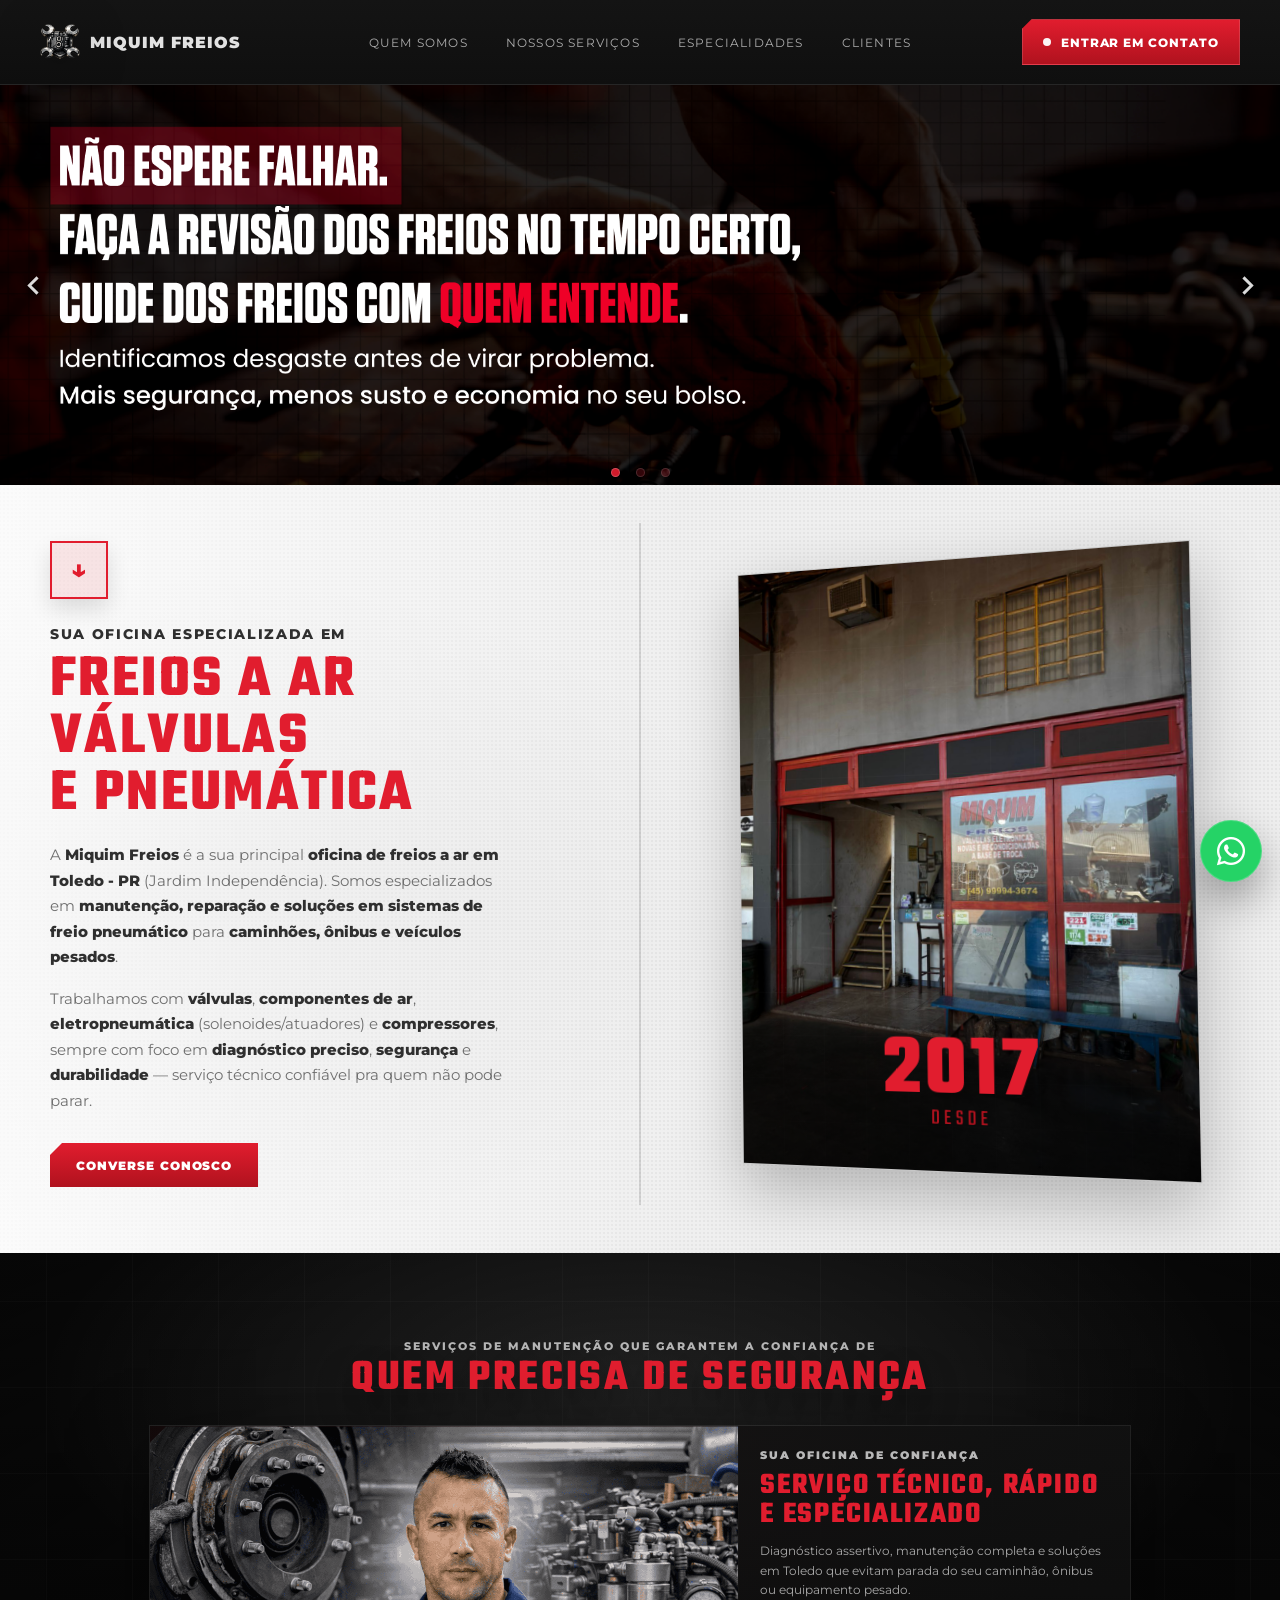
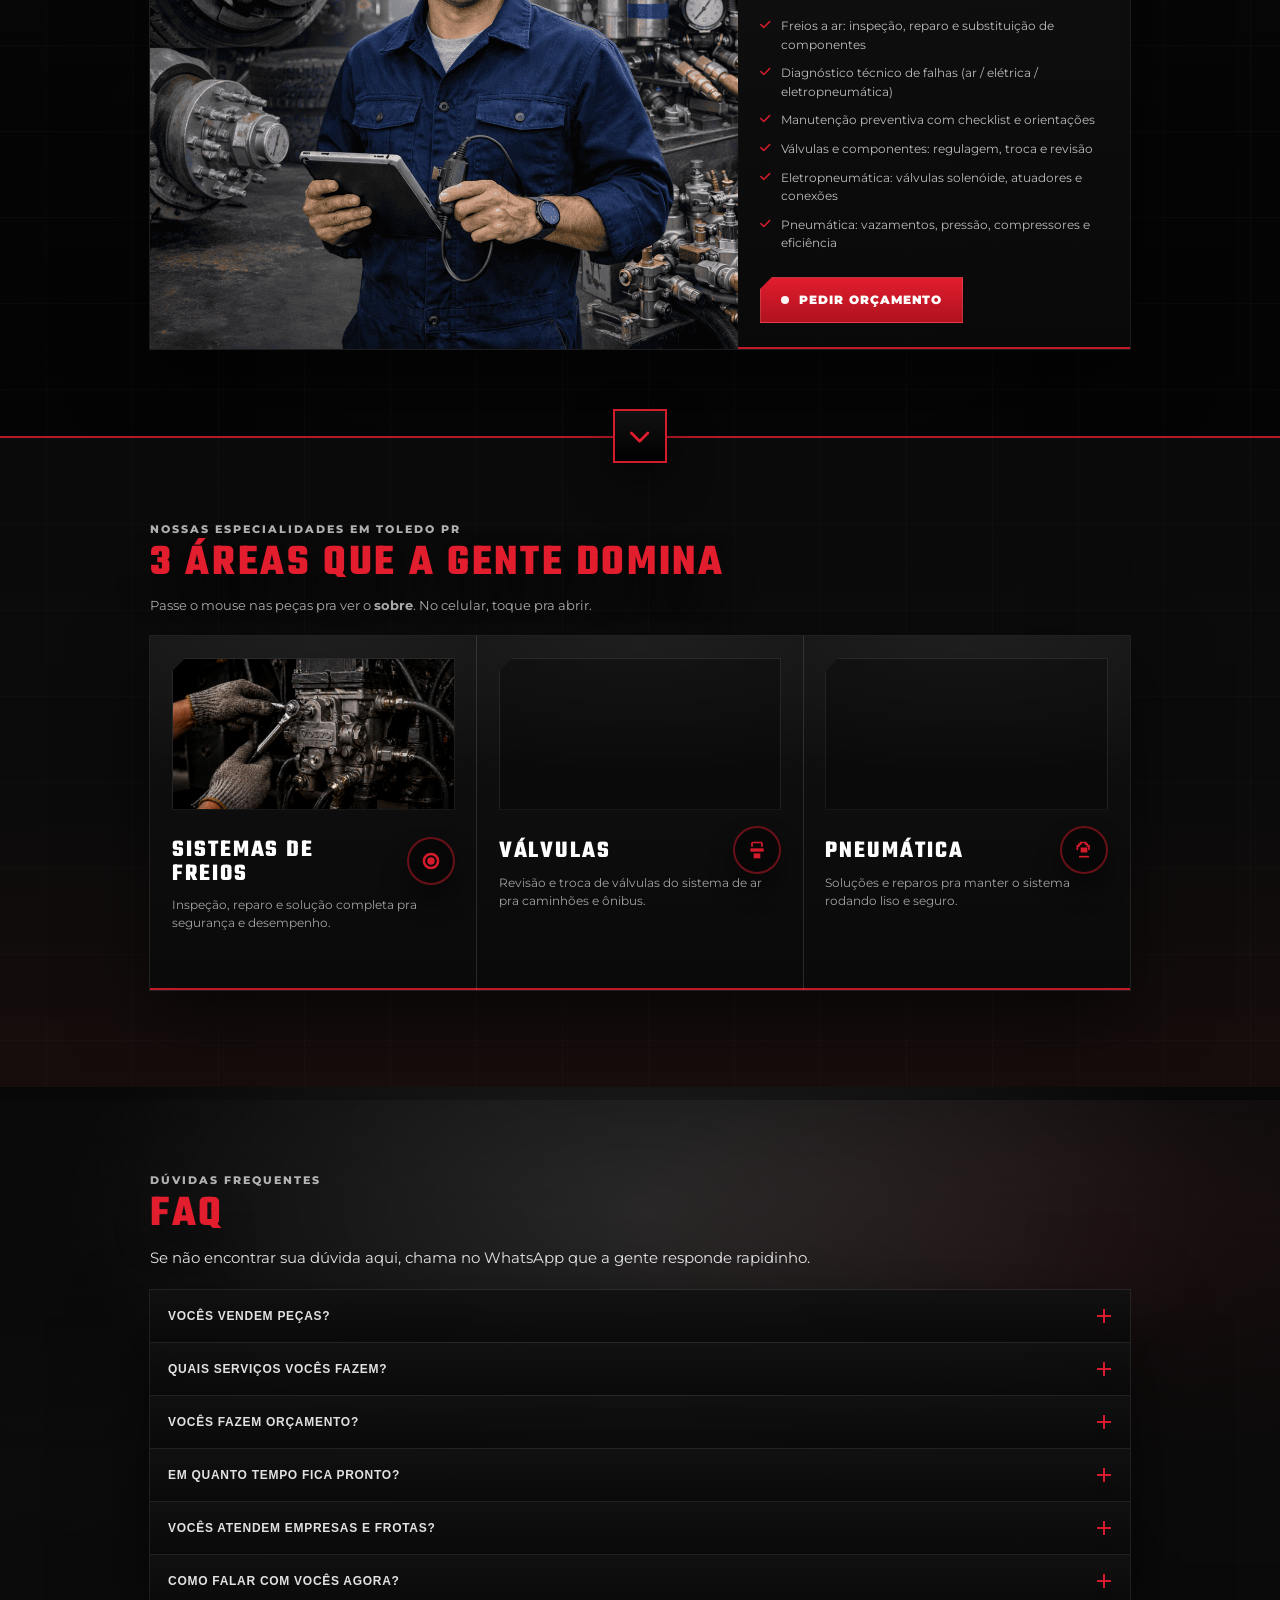
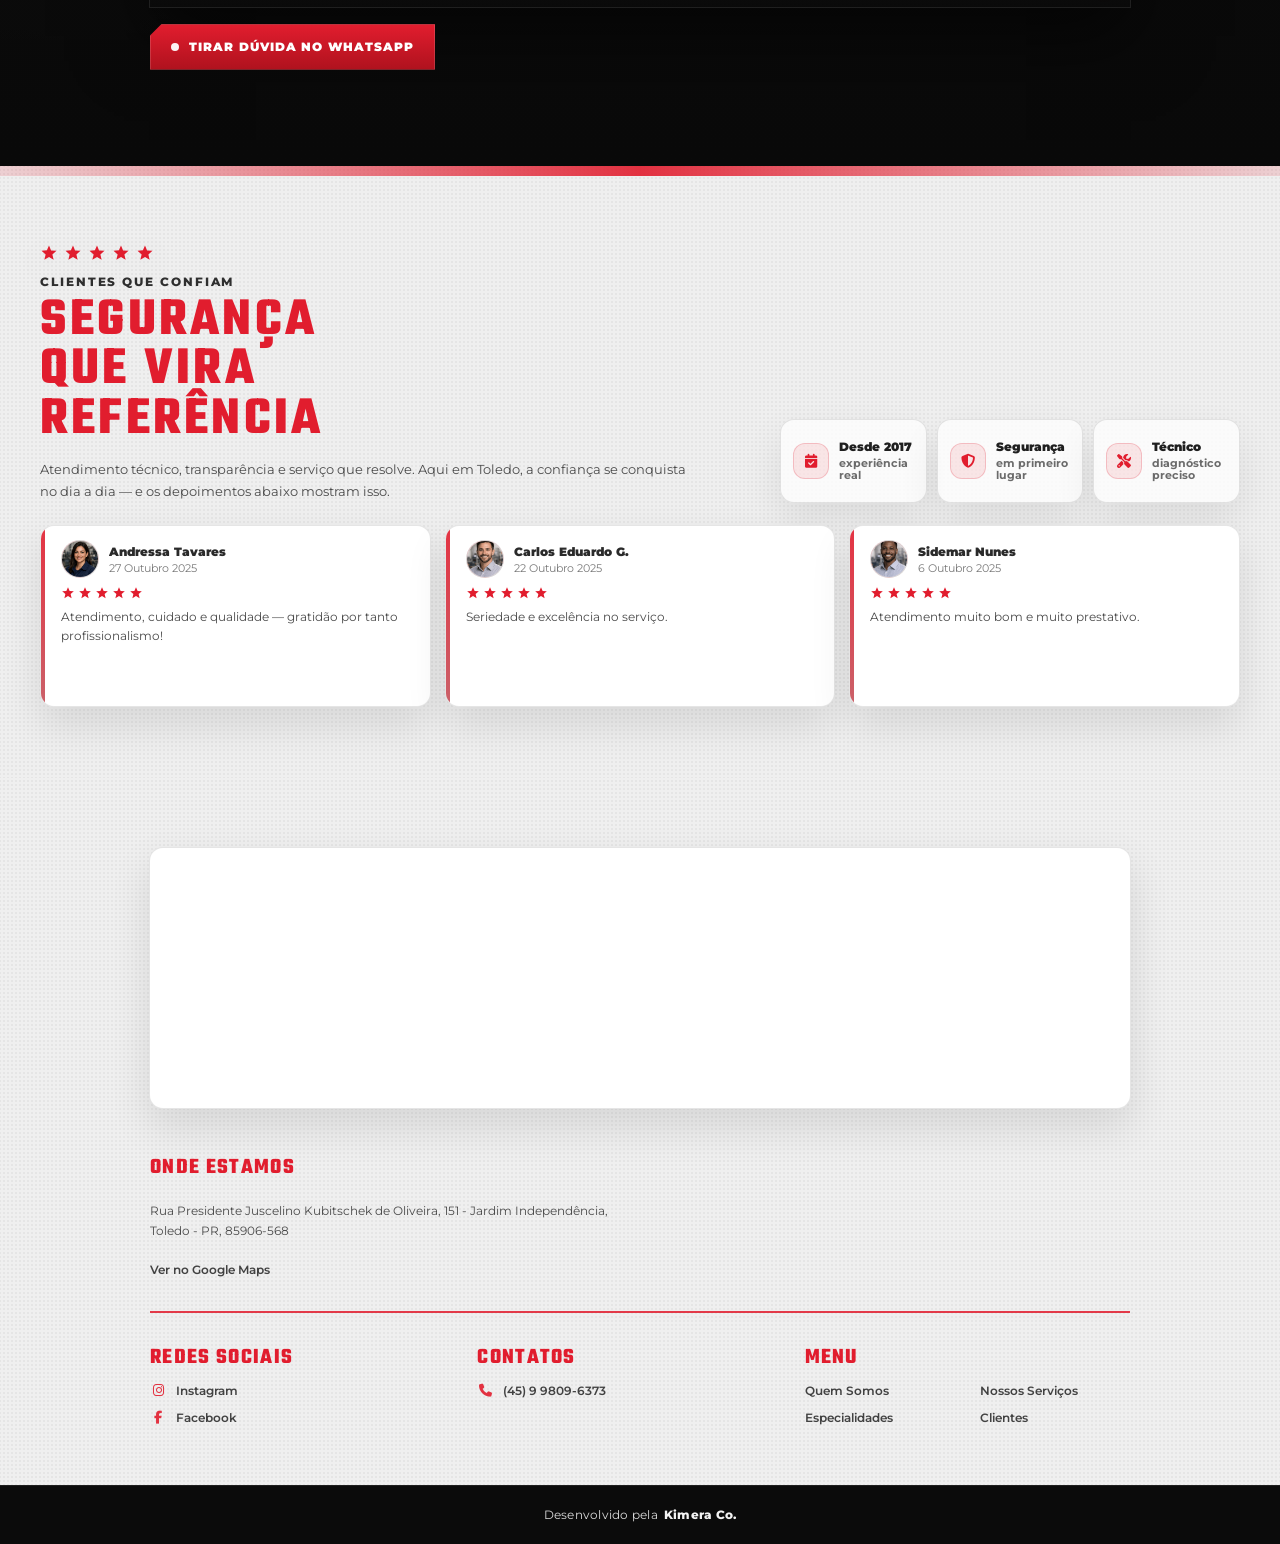
<file: index.html>
<!DOCTYPE html>
<html lang="pt-BR">

<head>
  <meta charset="UTF-8" />
  <meta name="viewport" content="width=device-width, initial-scale=1" />

  <title>Miquim Freios - Oficina de Freios a Ar em Toledo PR | Eletropneumática e Válvulas</title>
  <meta name="description"
    content="Procurando oficina de freios a ar em Toledo - PR? A Miquim Freios é especialista em sistemas pneumáticos de caminhões e ônibus: freio a ar, válvulas, eletropneumática e compressores." />

  <meta name="robots" content="index, follow, max-image-preview:large">

  <link rel="canonical" href="https://miquimfreios.com.br/">

  <meta property="og:type" content="website">
  <meta property="og:title" content="Oficina de Freios a Ar em Toledo-PR | Miquim Freios">
  <meta property="og:description"
    content="Referência em freio a ar, válvulas, pneumática e eletropneumática para caminhões e ônibus em Toledo. Serviço técnico, rápido e confiável pra quem não pode parar.">
  <meta property="og:url" content="https://miquimfreios.com.br/">
  <meta property="og:image" content="https://miquimfreios.com.br/assets/img/miquimfoto.png">

  <meta name="twitter:card" content="summary_large_image">
  <meta name="twitter:title" content="Freios a Ar pneumática e Eletropneumática em Toledo | Miquim Freios">
  <meta name="twitter:description"
    content="Diagnóstico assertivo, manutenção completa e soluções em freios a ar, válvulas, compressores, pneumática e eletropneumática.">
  <meta name="twitter:image" content="https://miquimfreios.com.br/assets/img/miquimfoto.png">

  <link rel="shortcut icon" href="assets/img/logo.ico" type="image/x-icon">

  <link rel="preconnect" href="https://fonts.googleapis.com">
  <link rel="preconnect" href="https://fonts.gstatic.com" crossorigin>
  <link
    href="https://fonts.googleapis.com/css2?family=Montserrat:wght@400;500;600;700;800;900&family=Teko:wght@400;500;600;700&display=swap"
    rel="stylesheet">

  <link rel="preload" as="image" href="assets/img/MiquimSite1-mobile.png" media="(max-width: 520px)">
  <link rel="preload" as="image" href="assets/img/MiquimSite1-pc.png" media="(min-width: 981px)">

  <link rel="stylesheet" href="https://cdn.jsdelivr.net/npm/swiper@11/swiper-bundle.min.css" />

  <link rel="preload" href="https://cdnjs.cloudflare.com/ajax/libs/font-awesome/6.5.0/css/all.min.css" as="style"
    onload="this.onload=null;this.rel='stylesheet'">
  <noscript>
    <link rel="stylesheet" href="https://cdnjs.cloudflare.com/ajax/libs/font-awesome/6.5.0/css/all.min.css">
  </noscript>

  <link rel="stylesheet" href="assets/css/styles.css">
</head>

<body>
  <header class="site-header">
    <div class="container">
      <div class="nav-row">
        <a class="brand" href="#top" aria-label="Home">
          <img src="assets/img/logo.png" alt="Logo Miquim Freios">
          <span class="fallback" id="brandFallback">
            <span>MIQUIM FREIOS</span>
          </span>
        </a>

        <nav class="nav" aria-label="Menu">
          <a href="#quem-somos">Quem somos</a>
          <a href="#servicos">Nossos serviços</a>
          <a href="#especialidades">Especialidades</a>
          <a href="#clientes">Clientes</a>
        </nav>

        <div class="cta">
          <a class="btn-contact" target="_blank"
            href="https://wa.me/5545998096373?text=Ol%C3%A1%20Miquim%20Freios!%20Quero%20um%20or%C3%A7amento.">
            <span class="dot" aria-hidden="true"></span>
            Entrar em contato
          </a>
        </div>

        <button class="hamb" aria-label="Abrir menu" id="hamb">
          <span aria-hidden="true"></span>
        </button>
      </div>
    </div>
  </header>

  <aside class="mobile-drawer" id="drawer" aria-label="Menu mobile">
    <a href="#quem-somos" class="m-link">Quem somos</a>
    <a href="#servicos" class="m-link">Nossos serviços</a>
    <a href="#especialidades" class="m-link">Especialidades</a>
    <a href="#clientes" class="m-link">Clientes</a>
    <a href="#contato" class="m-link" style="border-color:rgba(var(--redRGB),.35)">Entrar em contato</a>
  </aside>

  <div id="top"></div>
  <section class="hero">
    <div class="hero-frame">
      <div class="hero-mark" aria-hidden="true"></div>

      <div class="swiper" id="heroSwiper">
        <div class="swiper-wrapper">

          <div class="swiper-slide">
            <picture class="slide-picture">
              <source media="(max-width: 520px)" srcset="assets/img/MiquimSite1-mobile.png">
              <source media="(max-width: 980px)" srcset="assets/img/MiquimSite1-tablet.png">
              <img class="slide-media" src="assets/img/MiquimSite1-pc.png" alt="Miquim Freios - Oficina em Toledo"
                fetchpriority="high" decoding="sync">
            </picture>
          </div>

          <div class="swiper-slide">
            <picture class="slide-picture">
              <source media="(max-width: 520px)" srcset="assets/img/MiquimSite2-mobile.png">
              <source media="(max-width: 980px)" srcset="assets/img/MiquimSite2-tablet.png">
              <img class="slide-media" src="assets/img/MiquimSite2-pc.png"
                alt="Manutenção de freios a ar, válvulas e eletropneumática" loading="lazy" decoding="async">
            </picture>
          </div>

          <div class="swiper-slide">
            <picture class="slide-picture">
              <source media="(max-width: 520px)" srcset="assets/img/MiquimSite3-mobile.png">
              <source media="(max-width: 980px)" srcset="assets/img/MiquimSite3-tablet.png">
              <img class="slide-media" src="assets/img/MiquimSite3-pc.png" alt="Equipe Miquim Freios Toledo PR"
                loading="lazy" decoding="async">
            </picture>
          </div>

        </div>

        <div class="swiper-pagination hero-pagination"></div>
      </div>

      <div class="hero-nav hero-prev" id="heroPrev" aria-label="Anterior"><i class="chev" aria-hidden="true"></i></div>
      <div class="hero-nav hero-next" id="heroNext" aria-label="Próximo"><i class="chev" aria-hidden="true"></i></div>
    </div>
  </section>

  <section class="about" id="quem-somos">
    <div class="container">
      <div class="about-grid">
        <div class="about-left">
          <div class="downbox" aria-hidden="true"><span>↓</span></div>
          <div class="about-kicker">Sua Oficina Especializada em</div>
          <h2 class="about-title">
            FREIOS A AR<br />
            VÁLVULAS<br />
            E PNEUMÁTICA
          </h2>
          <p class="about-copy">
            A <strong>Miquim Freios</strong> é a sua principal <strong>oficina de freios a ar em Toledo - PR</strong>
            (Jardim Independência). Somos especializados em <strong>manutenção, reparação e soluções em sistemas de
              freio
              pneumático</strong> para <strong>caminhões, ônibus e veículos pesados</strong>.
          </p>
          <p class="about-copy">
            Trabalhamos com <strong>válvulas</strong>, <strong>componentes de ar</strong>,
            <strong>eletropneumática</strong>
            (solenoides/atuadores) e <strong>compressores</strong>, sempre com foco em <strong>diagnóstico
              preciso</strong>,
            <strong>segurança</strong> e <strong>durabilidade</strong> — serviço técnico confiável pra quem não pode
            parar.
          </p>
          <a class="about-btn" target="_blank"
            href="https://wa.me/5545998096373?text=Ol%C3%A1%20Miquim%20Freios!%20Quero%20um%20or%C3%A7amento.">Converse
            Conosco</a>
        </div>

        <div class="about-right">
          <div class="tilt-wrap">
            <img src="assets/img/miquim.jpeg" alt="Fachada da oficina Miquim Freios em Toledo PR" loading="lazy"
              decoding="async">
            <div class="badge-anos">
              <div class="anos-inner">
                <div class="anos-num">2017</div>
                <div class="anos-lab">DESDE</div>
              </div>
            </div>
          </div>
        </div>

      </div>
    </div>
  </section>

  <section class="services" id="servicos">
    <div class="container">
      <div class="svc-head">
        <p class="svc-kicker">SERVIÇOS DE MANUTENÇÃO QUE GARANTEM A CONFIANÇA DE</p>
        <h2 class="svc-title">QUEM PRECISA DE SEGURANÇA</h2>
      </div>

      <div class="svc-video-wrap" aria-label="Imagem de apresentação dos serviços">
        <div class="svc-video-grid">

          <div class="svc-video svc-image" aria-label="Imagem de apresentação">
            <img class="svc-video-thumb" src="assets/img/miquimnafirma.png" alt="Serviço em freios a ar Miquim Freios"
              loading="lazy" decoding="async" onerror="this.src='assets/img/download.png'">
          </div>

          <div class="svc-side">
            <p class="svc-side-kicker">SUA OFICINA DE CONFIANÇA</p>
            <h3 class="svc-side-title">Serviço técnico, rápido e especializado</h3>
            <p class="svc-side-sub">
              Diagnóstico assertivo, manutenção completa e soluções em Toledo que evitam parada do seu caminhão, ônibus
              ou equipamento pesado.
            </p>
            <ul class="svc-list" aria-label="Lista de serviços">
              <li><i class="fa-solid fa-check" aria-hidden="true"></i> Freios a ar: inspeção, reparo e substituição de
                componentes</li>
              <li><i class="fa-solid fa-check" aria-hidden="true"></i> Diagnóstico técnico de falhas (ar / elétrica /
                eletropneumática)</li>
              <li><i class="fa-solid fa-check" aria-hidden="true"></i> Manutenção preventiva com checklist e orientações
              </li>
              <li><i class="fa-solid fa-check" aria-hidden="true"></i> Válvulas e componentes: regulagem, troca e
                revisão</li>
              <li><i class="fa-solid fa-check" aria-hidden="true"></i> Eletropneumática: válvulas solenóide, atuadores e
                conexões</li>
              <li><i class="fa-solid fa-check" aria-hidden="true"></i> Pneumática: vazamentos, pressão, compressores e
                eficiência</li>
            </ul>
            <a class="svc-side-cta" target="_blank"
              href="https://wa.me/5545998096373?text=Ol%C3%A1%20Miquim%20Freios!%20Quero%20um%20or%C3%A7amento.">
              <span class="dot" aria-hidden="true"></span>
              Pedir orçamento
            </a>
          </div>

        </div>
      </div>

    </div>
  </section>

  <div class="section-divider" aria-hidden="false">
    <div class="section-divider-line" aria-hidden="true"></div>

    <button class="section-divider-btn" type="button" data-scroll="#especialidades"
      aria-label="Descer para Especialidades">
      <i class="fa-solid fa-chevron-down" aria-hidden="true"></i>
    </button>
  </div>

  <section class="specialties" id="especialidades">
    <div class="container">
      <div class="spec-head">
        <div class="spec-left">
          <p class="spec-kicker">NOSSAS ESPECIALIDADES EM TOLEDO PR</p>
          <h2 class="spec-title">3 ÁREAS QUE A GENTE DOMINA</h2>
          <p class="spec-sub">Passe o mouse nas peças pra ver o <strong>sobre</strong>. No celular, toque pra abrir.</p>
        </div>
      </div>

      <div class="spec-grid-wrap">
        <div class="spec-grid">

          <article class="spec-card" tabindex="0" aria-label="Freios a Ar — ver sobre">
            <div class="spec-media">
              <img src="assets/img/volvo.webp" alt="Manutenção de freios a ar em caminhões e ônibus" loading="lazy"
                decoding="async" onerror="this.src='assets/img/download.png'">
            </div>
            <div class="spec-topline">
              <h3 class="spec-h3">Sistemas de Freios</h3>
              <div class="spec-ico" aria-hidden="true">
                <svg viewBox="0 0 24 24">
                  <path
                    d="M12 2a10 10 0 1 0 10 10A10 10 0 0 0 12 2zm0 3a7 7 0 1 1-7 7 7 7 0 0 1 7-7zm0 2.5a4.5 4.5 0 1 0 4.5 4.5A4.5 4.5 0 0 0 12 7.5z" />
                </svg>
              </div>
            </div>
            <p class="spec-p">Inspeção, reparo e solução completa pra segurança e desempenho.</p>
            <div class="spec-overlay">
              <div class="spec-sobre"><span></span> SOBRE</div>
              <ul class="spec-list">
                <li><strong>Diagnóstico</strong> rápido e preciso</li>
                <li>Reparo / troca de componentes e conexões</li>
                <li>Foco total em <strong>segurança</strong> na estrada</li>
              </ul>
              <a class="spec-cta" href="#contato">Orçamento</a>
            </div>
          </article>

          <article class="spec-card" tabindex="0" aria-label="Válvulas — ver sobre">
            <div class="spec-media">
              <img src="assets/img/valvula2.webp" alt="Válvulas do sistema de freio a ar (caminhão/ônibus)"
                loading="lazy" decoding="async" onerror="this.src='assets/img/download.png'">
            </div>

            <div class="spec-topline">
              <h3 class="spec-h3">Válvulas</h3>
              <div class="spec-ico" aria-hidden="true">
                <svg viewBox="0 0 24 24">
                  <path d="M7 2h10a2 2 0 0 1 2 2v4h-2V4H7v4H5V4a2 2 0 0 1 2-2z" />
                  <path d="M4 10h16v4H4z" />
                  <path d="M8 16h8v6H8z" />
                </svg>
              </div>
            </div>

            <p class="spec-p">Revisão e troca de válvulas do sistema de ar pra caminhões e ônibus.</p>

            <div class="spec-overlay">
              <div class="spec-sobre"><span></span> SOBRE</div>
              <ul class="spec-list">
                <li>Válvulas do <strong>freio a ar</strong></li>
                <li>Teste, regulagem e <strong>substituição</strong></li>
                <li>Mais <strong>segurança</strong> e confiabilidade</li>
              </ul>
              <a class="spec-cta" href="#contato">Orçamento</a>
            </div>
          </article>

          <article class="spec-card" tabindex="0" aria-label="Pneumática — ver sobre">
            <div class="spec-media">
              <img src="assets/img/valvula3.webp" alt="Manutenção pneumática em caminhões e ônibus" loading="lazy"
                decoding="async" onerror="this.src='assets/img/download.png'">
            </div>
            <div class="spec-topline">
              <h3 class="spec-h3">Pneumática</h3>
              <div class="spec-ico" aria-hidden="true">
                <svg viewBox="0 0 24 24">
                  <path d="M9 2h6v2h2v2h2v6h-2V8h-2V6h-2V4H9v2H7v2H5v4H3V6h2V4h2V2h2z" />
                  <path d="M8 9h8v6H8z" />
                  <path d="M6 19h12v2H6z" />
                </svg>
              </div>
            </div>
            <p class="spec-p">Soluções e reparos pra manter o sistema rodando liso e seguro.</p>
            <div class="spec-overlay">
              <div class="spec-sobre"><span></span> SOBRE</div>
              <ul class="spec-list">
                <li>Checagem de <strong>vazamentos</strong> e linhas</li>
                <li>Teste de <strong>pressão</strong> / eficiência</li>
                <li>Revisão de <strong>compressores</strong> e conexões</li>
              </ul>
              <a class="spec-cta" href="#contato">Orçamento</a>
            </div>
          </article>

        </div>
      </div>
    </div>
  </section>

  <section class="faq" id="faq">
    <div class="container">
      <div class="faq-head">
        <p class="faq-kicker">DÚVIDAS FREQUENTES</p>
        <h2 class="faq-title">FAQ</h2>
        <p class="faq-sub">
          Se não encontrar sua dúvida aqui, chama no WhatsApp que a gente responde rapidinho.
        </p>
      </div>

      <div class="faq-box" role="region" aria-label="Perguntas frequentes">
        <div class="faq-item">
          <button class="faq-q" type="button" aria-expanded="false">
            <span>Vocês vendem peças?</span>
            <i class="faq-ico" aria-hidden="true"></i>
          </button>
          <div class="faq-a" hidden>
            <p>
              <strong>Sim.</strong> Trabalhamos com <strong>peças e componentes</strong> relacionados a <strong>freios a
                ar</strong>,
              <strong>válvulas</strong> e <strong>pneumática/eletropneumática</strong>.
              Pra confirmar disponibilidade e preço, é só chamar no WhatsApp com a foto/medida ou modelo do
              veículo/equipamento.
            </p>
          </div>
        </div>

        <div class="faq-item">
          <button class="faq-q" type="button" aria-expanded="false">
            <span>Quais serviços vocês fazem?</span>
            <i class="faq-ico" aria-hidden="true"></i>
          </button>
          <div class="faq-a" hidden>
            <p>
              Fazemos <strong>manutenção, reparação e diagnóstico</strong> em <strong>freios a ar</strong> de veículos
              pesados,
              além de soluções em <strong>válvulas</strong>, <strong>eletropneumática</strong>,
              <strong>compressores</strong> e
              <strong>sistemas pneumáticos</strong>.
            </p>
          </div>
        </div>

        <div class="faq-item">
          <button class="faq-q" type="button" aria-expanded="false">
            <span>Vocês fazem orçamento?</span>
            <i class="faq-ico" aria-hidden="true"></i>
          </button>
          <div class="faq-a" hidden>
            <p>
              <strong>Sim.</strong> O orçamento depende do tipo de peça/serviço e do estado do sistema.
              A gente avalia e te passa o que precisa ser feito com transparência.
            </p>
          </div>
        </div>

        <div class="faq-item">
          <button class="faq-q" type="button" aria-expanded="false">
            <span>Em quanto tempo fica pronto?</span>
            <i class="faq-ico" aria-hidden="true"></i>
          </button>
          <div class="faq-a" hidden>
            <p>
              Varia conforme a complexidade e a disponibilidade de peças. Em muitos casos dá pra resolver no mesmo dia.
              Pra te dar um prazo real, chama no WhatsApp com os detalhes do problema.
            </p>
          </div>
        </div>

        <div class="faq-item">
          <button class="faq-q" type="button" aria-expanded="false">
            <span>Vocês atendem empresas e frotas?</span>
            <i class="faq-ico" aria-hidden="true"></i>
          </button>
          <div class="faq-a" hidden>
            <p>
              <strong>Sim.</strong> Atendemos empresas, manutenção preventiva e demandas recorrentes em Toledo e região.
              Priorizamos <strong>segurança</strong> e <strong>redução de parada</strong> da sua frota.
            </p>
          </div>
        </div>

        <div class="faq-item">
          <button class="faq-q" type="button" aria-expanded="false">
            <span>Como falar com vocês agora?</span>
            <i class="faq-ico" aria-hidden="true"></i>
          </button>
          <div class="faq-a" hidden>
            <p>
              É só clicar no botão flutuante do WhatsApp aqui do site e mandar mensagem.
              Se preferir, também dá pra ligar no número informado no rodapé.
            </p>
          </div>
        </div>
      </div>

      <div class="faq-cta">
        <a class="faq-btn"
          href="https://wa.me/5545998096373?text=Ol%C3%A1%20Miquim%20Freios!%20Tenho%20uma%20d%C3%BAvida%20sobre%20servi%C3%A7os%20e%20pe%C3%A7as."
          target="_blank" rel="noopener">
          <span class="dot" aria-hidden="true"></span>
          Tirar dúvida no WhatsApp
        </a>
      </div>
    </div>
  </section>

  <section class="reviews" id="clientes">
    <div class="container">
      <div class="rv-top">
        <div class="rv-left">
          <div class="rv-stars" aria-hidden="true">
            <svg viewBox="0 0 24 24">
              <path d="M12 17.3l-6.2 3.7 1.7-7.1-5.5-4.8 7.2-.6L12 2l2.8 6.5 7.2.6-5.5 4.8 1.7 7.1z" />
            </svg>
            <svg viewBox="0 0 24 24">
              <path d="M12 17.3l-6.2 3.7 1.7-7.1-5.5-4.8 7.2-.6L12 2l2.8 6.5 7.2.6-5.5 4.8 1.7 7.1z" />
            </svg>
            <svg viewBox="0 0 24 24">
              <path d="M12 17.3l-6.2 3.7 1.7-7.1-5.5-4.8 7.2-.6L12 2l2.8 6.5 7.2.6-5.5 4.8 1.7 7.1z" />
            </svg>
            <svg viewBox="0 0 24 24">
              <path d="M12 17.3l-6.2 3.7 1.7-7.1-5.5-4.8 7.2-.6L12 2l2.8 6.5 7.2.6-5.5 4.8 1.7 7.1z" />
            </svg>
            <svg viewBox="0 0 24 24">
              <path d="M12 17.3l-6.2 3.7 1.7-7.1-5.5-4.8 7.2-.6L12 2l2.8 6.5 7.2.6-5.5 4.8 1.7 7.1z" />
            </svg>
          </div>
          <p class="rv-kicker">CLIENTES QUE CONFIAM</p>
          <h2 class="rv-title">SEGURANÇA<br>QUE VIRA<br>REFERÊNCIA</h2>
          <p class="rv-sub">
            Atendimento técnico, transparência e serviço que resolve. Aqui em Toledo, a confiança se conquista no dia a
            dia — e os depoimentos abaixo mostram isso.
          </p>
        </div>

        <div class="rv-badges" aria-label="Destaques">
          <div class="rv-badge">
            <i class="fa-solid fa-calendar-check" aria-hidden="true"></i>
            <div class="btxt">
              <div class="b1">Desde 2017</div>
              <div class="b2">experiência real</div>
            </div>
          </div>
          <div class="rv-badge">
            <i class="fa-solid fa-shield-halved" aria-hidden="true"></i>
            <div class="btxt">
              <div class="b1">Segurança</div>
              <div class="b2">em primeiro lugar</div>
            </div>
          </div>
          <div class="rv-badge">
            <i class="fa-solid fa-screwdriver-wrench" aria-hidden="true"></i>
            <div class="btxt">
              <div class="b1">Técnico</div>
              <div class="b2">diagnóstico preciso</div>
            </div>
          </div>
        </div>
      </div>

      <div class="testi-grid">
        <article class="testi-card">
          <div class="testi-head">
            <div class="testi-user">
              <div class="testi-pic" data-initial="A">
                <img src="assets/img/mulher.png" alt="Foto de Andressa Tavares" loading="lazy" decoding="async"
                  onerror="this.closest('.testi-pic').classList.add('fallback'); this.remove();">
              </div>
              <div style="min-width:0">
                <div class="testi-name">Andressa Tavares</div>
                <div class="testi-date">27 Outubro 2025</div>
              </div>
            </div>
          </div>

          <div class="testi-stars" aria-hidden="true">
            <svg viewBox="0 0 24 24">
              <path d="M12 17.3l-6.2 3.7 1.7-7.1-5.5-4.8 7.2-.6L12 2l2.8 6.5 7.2.6-5.5 4.8 1.7 7.1z" />
            </svg>
            <svg viewBox="0 0 24 24">
              <path d="M12 17.3l-6.2 3.7 1.7-7.1-5.5-4.8 7.2-.6L12 2l2.8 6.5 7.2.6-5.5 4.8 1.7 7.1z" />
            </svg>
            <svg viewBox="0 0 24 24">
              <path d="M12 17.3l-6.2 3.7 1.7-7.1-5.5-4.8 7.2-.6L12 2l2.8 6.5 7.2.6-5.5 4.8 1.7 7.1z" />
            </svg>
            <svg viewBox="0 0 24 24">
              <path d="M12 17.3l-6.2 3.7 1.7-7.1-5.5-4.8 7.2-.6L12 2l2.8 6.5 7.2.6-5.5 4.8 1.7 7.1z" />
            </svg>
            <svg viewBox="0 0 24 24">
              <path d="M12 17.3l-6.2 3.7 1.7-7.1-5.5-4.8 7.2-.6L12 2l2.8 6.5 7.2.6-5.5 4.8 1.7 7.1z" />
            </svg>
          </div>

          <p class="testi-text">Atendimento, cuidado e qualidade — gratidão por tanto profissionalismo!</p>
        </article>

        <article class="testi-card">
          <div class="testi-head">
            <div class="testi-user">
              <div class="testi-pic" data-initial="C">
                <img src="assets/img/homem.png" alt="Foto de Carlos Eduardo G." loading="lazy" decoding="async"
                  onerror="this.closest('.testi-pic').classList.add('fallback'); this.remove();">
              </div>
              <div style="min-width:0">
                <div class="testi-name">Carlos Eduardo G.</div>
                <div class="testi-date">22 Outubro 2025</div>
              </div>
            </div>
          </div>

          <div class="testi-stars" aria-hidden="true">
            <svg viewBox="0 0 24 24">
              <path d="M12 17.3l-6.2 3.7 1.7-7.1-5.5-4.8 7.2-.6L12 2l2.8 6.5 7.2.6-5.5 4.8 1.7 7.1z" />
            </svg>
            <svg viewBox="0 0 24 24">
              <path d="M12 17.3l-6.2 3.7 1.7-7.1-5.5-4.8 7.2-.6L12 2l2.8 6.5 7.2.6-5.5 4.8 1.7 7.1z" />
            </svg>
            <svg viewBox="0 0 24 24">
              <path d="M12 17.3l-6.2 3.7 1.7-7.1-5.5-4.8 7.2-.6L12 2l2.8 6.5 7.2.6-5.5 4.8 1.7 7.1z" />
            </svg>
            <svg viewBox="0 0 24 24">
              <path d="M12 17.3l-6.2 3.7 1.7-7.1-5.5-4.8 7.2-.6L12 2l2.8 6.5 7.2.6-5.5 4.8 1.7 7.1z" />
            </svg>
            <svg viewBox="0 0 24 24">
              <path d="M12 17.3l-6.2 3.7 1.7-7.1-5.5-4.8 7.2-.6L12 2l2.8 6.5 7.2.6-5.5 4.8 1.7 7.1z" />
            </svg>
          </div>

          <p class="testi-text">Seriedade e excelência no serviço.</p>
        </article>

        <article class="testi-card">
          <div class="testi-head">
            <div class="testi-user">
              <div class="testi-pic" data-initial="S">
                <img src="assets/img/sidemar.png" alt="Foto de Sidemar Nunes" loading="lazy" decoding="async"
                  onerror="this.closest('.testi-pic').classList.add('fallback'); this.remove();">
              </div>
              <div style="min-width:0">
                <div class="testi-name">Sidemar Nunes</div>
                <div class="testi-date">6 Outubro 2025</div>
              </div>
            </div>
          </div>

          <div class="testi-stars" aria-hidden="true">
            <svg viewBox="0 0 24 24">
              <path d="M12 17.3l-6.2 3.7 1.7-7.1-5.5-4.8 7.2-.6L12 2l2.8 6.5 7.2.6-5.5 4.8 1.7 7.1z" />
            </svg>
            <svg viewBox="0 0 24 24">
              <path d="M12 17.3l-6.2 3.7 1.7-7.1-5.5-4.8 7.2-.6L12 2l2.8 6.5 7.2.6-5.5 4.8 1.7 7.1z" />
            </svg>
            <svg viewBox="0 0 24 24">
              <path d="M12 17.3l-6.2 3.7 1.7-7.1-5.5-4.8 7.2-.6L12 2l2.8 6.5 7.2.6-5.5 4.8 1.7 7.1z" />
            </svg>
            <svg viewBox="0 0 24 24">
              <path d="M12 17.3l-6.2 3.7 1.7-7.1-5.5-4.8 7.2-.6L12 2l2.8 6.5 7.2.6-5.5 4.8 1.7 7.1z" />
            </svg>
            <svg viewBox="0 0 24 24">
              <path d="M12 17.3l-6.2 3.7 1.7-7.1-5.5-4.8 7.2-.6L12 2l2.8 6.5 7.2.6-5.5 4.8 1.7 7.1z" />
            </svg>
          </div>

          <p class="testi-text">Atendimento muito bom e muito prestativo.</p>
        </article>
      </div>
    </div>
  </section>

  <footer class="footer" id="contato">
    <div class="container">
      <div class="footer-map">
        <iframe title="Mapa de localização da Miquim Freios no Google Maps" loading="lazy"
          referrerpolicy="no-referrer-when-downgrade"
          src="https://www.google.com/maps?q=Miquim%20Freios%2C%20Toledo%20-%20PR&output=embed">
        </iframe>
      </div>

      <div class="footer-mid">
        <div class="footer-loc">
          <h3 class="foot-title">ONDE ESTAMOS</h3>
          <p class="foot-p">
            Rua Presidente Juscelino Kubitschek de Oliveira, 151 - Jardim Independência,<br>
            Toledo - PR, 85906-568
          </p>
          <a class="foot-item" target="_blank" rel="noopener"
            href="https://www.google.com/maps/place/Miquim+Freios/@-24.7193371,-53.7094986,17z">
            Ver no Google Maps
          </a>
        </div>
      </div>

      <div class="footer-line" aria-hidden="true"></div>

      <div class="footer-bottom">
        <div class="footer-cols">
          <div>
            <h3 class="foot-title">REDES SOCIAIS</h3>
            <ul class="foot-list">
              <li>
                <a class="foot-item" target="_blank" href="https://www.instagram.com/miquinbogado/"
                  aria-label="Instagram">
                  <i class="fa-brands fa-instagram" aria-hidden="true"></i> Instagram
                </a>
              </li>
              <li>
                <a class="foot-item" target="_blank" href="https://www.facebook.com/miquim.freiois/?locale=pt_BR"
                  aria-label="Facebook">
                  <i class="fa-brands fa-facebook-f" aria-hidden="true"></i> Facebook
                </a>
              </li>
            </ul>
          </div>

          <div>
            <h3 class="foot-title">CONTATOS</h3>
            <div class="foot-item">
              <i class="fa-solid fa-phone" aria-hidden="true"></i> (45) 9 9809-6373
            </div>
          </div>

          <div>
            <h3 class="foot-title">MENU</h3>
            <div class="foot-menu">
              <a href="#quem-somos">Quem Somos</a>
              <a href="#servicos">Nossos Serviços</a>
              <a href="#especialidades">Especialidades</a>
              <a href="#clientes">Clientes</a>
            </div>
          </div>
        </div>
      </div>

    </div>
  </footer>

  <div class="devbar">
    <div class="container">
      <div class="devbar-inner">
        <span>Desenvolvido pela</span>
        <a href="https://kimeraco.com.br" target="_blank" rel="noopener">Kimera Co.</a>
      </div>
    </div>
  </div>

  <a class="wpp-float"
    href="https://wa.me/5545998096373?text=Ol%C3%A1%20Miquim%20Freios!%20Quero%20um%20or%C3%A7amento." target="_blank"
    rel="noopener" aria-label="Chamar no WhatsApp" title="Chamar no WhatsApp">
    <i class="fa-brands fa-whatsapp" aria-hidden="true"></i>
  </a>

  <script src="https://cdn.jsdelivr.net/npm/swiper@11/swiper-bundle.min.js" defer></script>
  <script src="assets/js/scripts.js" defer></script>

  <script type="application/ld+json">
  {
    "@context": "https://schema.org",
    "@type": ["AutoRepair", "LocalBusiness"],
    "name": "Miquim Freios",
    "image": "https://miquimfreios.com.br/assets/img/logo.png",
    "url": "https://miquimfreios.com.br/",
    "telephone": "+55-45-99809-6373",
    "address": {
      "@type": "PostalAddress",
      "streetAddress": "Rua Presidente Juscelino Kubitschek de Oliveira, 151",
      "addressLocality": "Toledo",
      "addressRegion": "PR",
      "postalCode": "85906-568",
      "addressCountry": "BR"
    },
    "areaServed": ["Toledo PR", "região de Toledo"],
    "sameAs": [
      "https://wa.me/5545998096373",
      "https://www.instagram.com/miquinbogado/",
      "https://www.facebook.com/miquim.freiois/?locale=pt_BR",
      "https://www.google.com/maps/place/Miquim+Freios/@-24.7193371,-53.7094986,17z"
    ],
    "logo": "https://miquimfreios.com.br/assets/img/logo.png",
    "hasOfferCatalog": {
      "@type": "OfferCatalog",
      "name": "Especialidades",
      "itemListElement": [{
        "@type": "OfferCatalog",
        "name": "Freios a Ar",
        "itemListElement": [{
          "@type":"Offer",
          "itemOffered":{
            "@type":"Service",
            "name":"Manutenção de freios a ar para caminhões e ônibus: inspeção, reparo e solução completa com foco em segurança e desempenho em Toledo."
          }
        }]
      },{
        "@type": "OfferCatalog",
        "name": "Eletropneumática",
        "itemListElement": [{
          "@type":"Offer",
          "itemOffered":{
            "@type":"Service",
            "name":"Diagnóstico e reparos em eletropneumática: válvulas, solenóides, atuadores e conexões do sistema de ar."
          }
        }]
      },{
        "@type": "OfferCatalog",
        "name": "Pneumática",
        "itemListElement": [{
          "@type":"Offer",
          "itemOffered":{
            "@type":"Service",
            "name":"Soluções e reparos em pneumática: vazamentos, pressão, linhas, conexões e revisão de compressores para manter o sistema rodando seguro."
          }
        }]
      }]
    },
    "aggregateRating": {
      "@type": "AggregateRating",
      "ratingValue": "5.0",
      "reviewCount": "3"
    }
  }
  </script>

  <script type="application/ld+json">
  {
   "@context": "https://schema.org",
   "@type": "FAQPage",
   "mainEntity": [
    {
     "@type": "Question",
     "name": "Vocês vendem peças?",
     "acceptedAnswer": {
      "@type": "Answer",
      "text": "Sim. Trabalhamos com peças e componentes relacionados a freios a ar, válvulas e pneumática/eletropneumática. Pra confirmar disponibilidade e preço, é só chamar no WhatsApp com a foto/medida ou modelo do veículo/equipamento."
     }
    },
    {
     "@type": "Question",
     "name": "Quais serviços vocês fazem?",
     "acceptedAnswer": {
      "@type": "Answer",
      "text": "Fazemos manutenção, reparação e diagnóstico em freios a ar de veículos pesados, além de soluções em válvulas, eletropneumática, compressores e sistemas pneumáticos."
     }
    },
    {
     "@type": "Question",
     "name": "Vocês fazem orçamento?",
     "acceptedAnswer": {
      "@type": "Answer",
      "text": "Sim. O orçamento depende do tipo de peça/serviço e do estado do sistema. A gente avalia e te passa o que precisa ser feito com transparência."
     }
    },
    {
     "@type": "Question",
     "name": "Em quanto tempo fica pronto?",
     "acceptedAnswer": {
      "@type": "Answer",
      "text": "Varia conforme a complexidade e a disponibilidade de peças. Em muitos casos dá pra resolver no mesmo dia. Pra te dar um prazo real, chama no WhatsApp com os detalhes do problema."
     }
    },
    {
     "@type": "Question",
     "name": "Vocês atendem empresas e frotas?",
     "acceptedAnswer": {
      "@type": "Answer",
      "text": "Sim. Atendemos empresas, manutenção preventiva e demandas recorrentes em Toledo e região. Priorizamos segurança e redução de parada da sua frota."
     }
    },
    {
     "@type": "Question",
     "name": "Como falar com vocês agora?",
     "acceptedAnswer": {
      "@type": "Answer",
      "text": "É só clicar no botão flutuante do WhatsApp aqui do site e mandar mensagem. Se preferir, também dá pra ligar no número informado no rodapé."
     }
    }
   ]
  }
  </script>

</body>

</html>
</file>
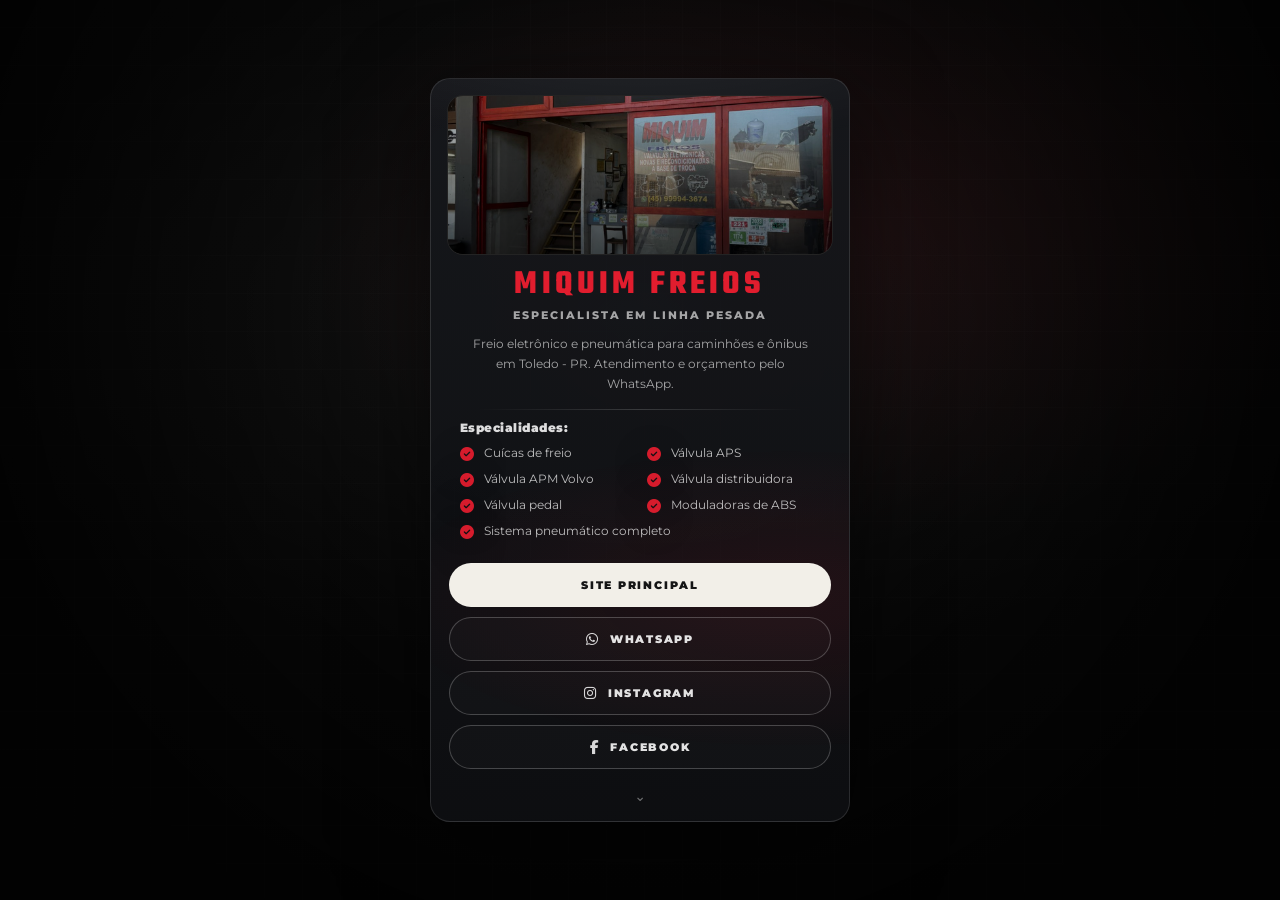
<file: instagram/index.html>
<!-- bio.html — Link na Bio (versão melhorada / mais “clean”) -->
<!DOCTYPE html>
<html lang="pt-BR">
<head>
  <meta charset="UTF-8" />
  <meta name="viewport" content="width=device-width, initial-scale=1" />
  <title>Miquim Freios — Link na Bio</title>

  <meta name="description" content="Links rápidos da Miquim Freios: site, WhatsApp e redes sociais." />
  <meta name="theme-color" content="#0b0b0b" />

  <link rel="preconnect" href="https://fonts.googleapis.com">
  <link rel="preconnect" href="https://fonts.gstatic.com" crossorigin>
  <link href="https://fonts.googleapis.com/css2?family=Montserrat:wght@400;500;600;700;800;900&family=Teko:wght@400;500;600;700&display=swap" rel="stylesheet">
  <link rel="stylesheet" href="https://cdnjs.cloudflare.com/ajax/libs/font-awesome/6.5.0/css/all.min.css">
  <link rel="shortcut icon" href="../assets/img/logo.ico" type="image/x-icon">

  <style>
    :root{
      --bg:#0b0b0b; --bg2:#0f0f0f;
      --grid: rgba(255,255,255,.06);
      --text: rgba(255,255,255,.88);
      --muted: rgba(255,255,255,.58);

      --red:#E11D2E; --red2:#B0121E;
      --redRGB: 225, 29, 46;

      --card: rgba(22,24,28,.92);
      --card2: rgba(14,15,18,.92);

      --primary:#f2efe8;
      --primaryText:#151515;
    }

    *{ box-sizing:border-box; }
    html,body{ height:100%; }
    body{
      margin:0;
      font-family: Montserrat, system-ui, -apple-system, Segoe UI, Roboto, Arial, sans-serif;
      color: var(--text);
      overflow-x:hidden;
      background:
        radial-gradient(1200px 600px at 50% 35%, rgba(255,255,255,.05), transparent 60%),
        radial-gradient(900px 520px at 65% 25%, rgba(var(--redRGB), .10), transparent 60%),
        linear-gradient(180deg, var(--bg2), var(--bg));
    }

    body::before{
      content:"";
      position:fixed; inset:-40px;
      pointer-events:none;
      background:
        repeating-linear-gradient(0deg, var(--grid) 0 1px, transparent 1px 38px),
        repeating-linear-gradient(90deg, var(--grid) 0 1px, transparent 1px 38px);
      opacity:.22;
      z-index:-2;
    }

    body::after{
      content:"";
      position:fixed; inset:0;
      pointer-events:none;
      background: radial-gradient(circle at 50% 35%, rgba(0,0,0,0), rgba(0,0,0,.55) 55%, rgba(0,0,0,.82) 80%);
      z-index:-1;
    }

    a{ color:inherit; text-decoration:none; }

    .wrap{
      min-height:100%;
      display:flex;
      align-items:center;
      justify-content:center;
      padding: 42px 18px;
    }

    .card{
      width: min(420px, 100%);
      background: linear-gradient(180deg, var(--card), var(--card2));
      border: 1px solid rgba(255,255,255,.12);
      border-radius: 20px;
      box-shadow: 0 28px 90px rgba(0,0,0,.60);
      overflow:hidden;
      position:relative;
    }

    .card::before{
      content:"";
      position:absolute; inset:0;
      pointer-events:none;
      background:
        radial-gradient(700px 260px at 50% -10%, rgba(255,255,255,.08), transparent 60%),
        radial-gradient(700px 260px at 85% 70%, rgba(var(--redRGB), .10), transparent 60%);
      opacity:.9;
    }

    /* HERO */
    .hero{ position:relative; padding: 16px 16px 0; z-index:2; }
    .hero-frame{
      position:relative;
      border-radius: 16px;
      overflow:hidden;
      border: 1px solid rgba(255,255,255,.10);
      background:#0a0a0a;
      height: 160px;
    }
    .hero-frame img.cover{
      width:100%; height:100%;
      object-fit:cover; display:block;
      filter: contrast(1.02) saturate(1.02);
      transform: scale(1.02);
      opacity:.92;
    }
    .hero-frame::after{
      content:"";
      position:absolute; inset:0;
      background: linear-gradient(180deg, rgba(0,0,0,.10), rgba(0,0,0,.62));
      pointer-events:none;
    }
    .hero-logo{
      position:absolute;
      left:50%; top:50%;
      transform: translate(-50%,-50%);
      width: 210px;
      max-width: 78%;
      height:auto;
      opacity: .95;
      filter: drop-shadow(0 16px 35px rgba(0,0,0,.55));
      z-index:2;
    }

    /* TEXTOS */
    .body{
      position:relative;
      z-index:2;
      text-align:center;
      padding: 14px 18px 10px;
    }
    .title{
      margin: 0;
      font-family: Teko, Montserrat, sans-serif;
      font-size: 34px;
      line-height: .95;
      letter-spacing: .12em;
      text-transform: uppercase;
      color: var(--red);
      font-weight: 700;
    }
    .sub{
      margin: 6px 0 0;
      font-size: 11px;
      letter-spacing: .18em;
      text-transform: uppercase;
      color: rgba(255,255,255,.62);
      font-weight: 800;
    }
    .desc{
      margin: 12px auto 0;
      max-width: 340px;
      font-size: 12px;
      line-height: 1.7;
      color: rgba(255,255,255,.62);
    }

    /* ✅ LISTA “clean” (sem caixinha pesada) */
    .divider{
      margin: 14px auto 10px;
      width: 85%;
      height: 1px;
      background: linear-gradient(90deg, transparent, rgba(255,255,255,.16), transparent);
    }

    .spec{
      margin: 0 auto;
      width: min(360px, 100%);
      text-align:left;
    }

    .spec-title{
      margin: 0 0 10px;
      font-size: 12px;
      font-weight: 900;
      color: rgba(255,255,255,.86);
      letter-spacing: .04em;
    }

    .spec-list{
      list-style:none;
      padding:0;
      margin:0;
      display:grid;
      grid-template-columns: 1fr;
      gap: 10px;
    }

    /* em telas um pouquinho maiores, fica 2 colunas e não “espicha” */
    @media (min-width: 430px){
      .spec-list{ grid-template-columns: 1fr 1fr; gap: 10px 14px; }
    }

    .spec-list li{
      display:flex;
      align-items:flex-start;
      gap: 10px;
      font-size: 12px;
      line-height: 1.25;
      color: rgba(255,255,255,.72);
    }

    .spec-list i{
      margin-top: 2px;
      font-size: 14px;
      color: rgba(var(--redRGB), .95); /* check vermelho (fica “bonito” e discreto) */
      filter: drop-shadow(0 10px 18px rgba(0,0,0,.35));
    }

    /* BOTÕES */
    .actions{
      position:relative;
      z-index:2;
      padding: 14px 18px 18px;
      display:flex;
      flex-direction:column;
      gap: 10px;
    }
    .btn{
      height: 44px;
      border-radius: 999px;
      display:flex;
      align-items:center;
      justify-content:center;
      gap: 10px;

      letter-spacing: .16em;
      text-transform: uppercase;
      font-size: 11px;
      font-weight: 900;

      border: 1px solid rgba(255,255,255,.22);
      background: rgba(255,255,255,.02);
      color: rgba(255,255,255,.88);

      transition: transform .14s ease, filter .14s ease, border-color .14s ease;
      user-select:none;
    }
    .btn:hover{ filter: brightness(1.04); border-color: rgba(255,255,255,.30); transform: translateY(-1px); }
    .btn:active{ transform: translateY(0); }

    .btn.primary{
      background: var(--primary);
      color: var(--primaryText);
      border-color: rgba(255,255,255,.10);
    }
    .btn i{ font-size: 14px; opacity: .95; }

    .bottom{
      position:relative;
      z-index:2;
      padding: 0 0 16px;
      display:flex;
      align-items:center;
      justify-content:center;
      color: rgba(255,255,255,.40);
      font-size: 14px;
    }

    @media (max-width: 520px){
      .hero-frame{ height: 150px; }
      .title{ font-size: 32px; }
      .desc{ max-width: 330px; }
    }
  </style>
</head>

<body>
  <div class="wrap">
    <div class="card" role="main" aria-label="Link na Bio - Miquim Freios">

      <div class="hero">
        <div class="hero-frame">
          <!-- ✅ capa -->
          <img class="cover" src="../assets/img/miquim.jpeg" alt="Capa Miquim Freios"
               onerror="this.src='../assets/img/download.png'">
        </div>
      </div>

      <div class="body">
        <h1 class="title">MIQUIM FREIOS</h1>
        <div class="sub">ESPECIALISTA EM LINHA PESADA</div>

        <p class="desc">
          Freio eletrônico e pneumática para caminhões e ônibus em Toledo - PR.
          Atendimento e orçamento pelo WhatsApp.
        </p>

        <div class="divider" aria-hidden="true"></div>

        <div class="spec" aria-label="Especialidades em linha pesada">
          <div class="spec-title">Especialidades:</div>
          <ul class="spec-list">
            <li><i class="fa-solid fa-circle-check" aria-hidden="true"></i> Cuícas de freio</li>
            <li><i class="fa-solid fa-circle-check" aria-hidden="true"></i> Válvula APS</li>
            <li><i class="fa-solid fa-circle-check" aria-hidden="true"></i> Válvula APM Volvo</li>
            <li><i class="fa-solid fa-circle-check" aria-hidden="true"></i> Válvula distribuidora</li>
            <li><i class="fa-solid fa-circle-check" aria-hidden="true"></i> Válvula pedal</li>
            <li><i class="fa-solid fa-circle-check" aria-hidden="true"></i> Moduladoras de ABS</li>
            <li style="grid-column: 1 / -1;">
              <i class="fa-solid fa-circle-check" aria-hidden="true"></i> Sistema pneumático completo
            </li>
          </ul>
        </div>
      </div>

      <div class="actions">
        <a class="btn primary" href="https://miquimfreios.com.br" target="_blank" rel="noopener">
          SITE PRINCIPAL
        </a>

        <a class="btn"
           href="https://wa.me/5545998096373?text=Ol%C3%A1%20Miquim%20Freios!%20Quero%20um%20or%C3%A7amento."
           target="_blank" rel="noopener">
          <i class="fa-brands fa-whatsapp" aria-hidden="true"></i>
          WHATSAPP
        </a>

        <a class="btn" href="https://www.instagram.com/miquinbogado/" target="_blank" rel="noopener">
          <i class="fa-brands fa-instagram" aria-hidden="true"></i>
          INSTAGRAM
        </a>

        <a class="btn" href="https://www.facebook.com/miquim.freiois/?locale=pt_BR" target="_blank" rel="noopener">
          <i class="fa-brands fa-facebook-f" aria-hidden="true"></i>
          FACEBOOK
        </a>
      </div>

      <div class="bottom" aria-hidden="true">⌄</div>
    </div>
  </div>
</body>
</html>
</file>
<file: assets/css/styles.css>
:root {
    --bg: #0b0b0b;
    --bg2: #0f0f0f;
    --grid: rgba(255, 255, 255, .06);
    --text: rgba(255, 255, 255, .88);
    --muted: rgba(255, 255, 255, .58);

    /* ✅ PALETA SÓ VERMELHO (mecânica) */
    --red: #E11D2E;
    --red2: #B0121E;
    --redRGB: 225, 29, 46;
    --red2RGB: 176, 18, 30;

    --white: #ffffff;
    --headerH: 84px;
    --wrapW: 1200px;

    --light: #efefef;
    --lightText: #2a2a2a;
    --lightMuted: #6f6f6f;

    --gold: var(--red);
    --wpp: #25D366;
}


html,
body {
    height: 100%
}

body {
    margin: 0;
    font-family: Montserrat, system-ui, -apple-system, Segoe UI, Roboto, Arial, sans-serif;
    background:
        radial-gradient(1200px 600px at 65% 10%, rgba(255, 255, 255, .06), transparent 60%),
        radial-gradient(900px 420px at 85% 20%, rgba(var(--redRGB), .16), transparent 60%),
        radial-gradient(800px 400px at 10% 50%, rgba(255, 255, 255, .05), transparent 60%),
        linear-gradient(180deg, var(--bg2), var(--bg));
    color: var(--text);
    overflow-x: hidden;
}

body::before {
    content: "";
    position: fixed;
    inset: -40px;
    pointer-events: none;
    background:
        repeating-linear-gradient(0deg, var(--grid) 0 1px, transparent 1px 38px),
        repeating-linear-gradient(90deg, var(--grid) 0 1px, transparent 1px 38px);
    opacity: .32;
    z-index: -2;
}

body::after {
    content: "";
    position: fixed;
    inset: 0;
    pointer-events: none;
    background:
        radial-gradient(circle at 30% 20%, rgba(var(--redRGB), .10), transparent 55%),
        radial-gradient(circle at 70% 70%, rgba(var(--redRGB), .08), transparent 60%);
    opacity: .55;
    z-index: -1;
}

a {
    color: inherit;
    text-decoration: none
}

.container {
    width: min(var(--wrapW), calc(100% - 40px));
    margin: 0 auto;
}

/* HEADER */
.site-header {
    height: var(--headerH);
    position: sticky;
    top: 0;
    z-index: 50;
    backdrop-filter: blur(10px);
    background: linear-gradient(180deg, rgb(20, 20, 20), rgb(15, 15, 15));
    border-bottom: 1px solid rgba(255, 255, 255, .08);
}

.nav-row {
    height: var(--headerH);
    display: flex;
    align-items: center;
    gap: 18px;
}

.brand {
    display: flex;
    align-items: center;
    gap: 10px;
    min-width: 220px;
}

.brand img {
    width:40px;
    height: auto;
    display: block;
    filter: drop-shadow(0 10px 25px rgba(0, 0, 0, .35));
}

.brand .fallback {
    display: flex;
    align-items: center;
    gap: 10px;
    font-weight: 900;
    letter-spacing: .06em;
}

.brand .mark {
    width: 18px;
    height: 18px;
    background: var(--red);
    clip-path: polygon(0 0, 100% 0, 64% 100%, 0 100%);
    transform: skewX(-12deg);
    box-shadow: 0 10px 20px rgba(var(--redRGB), .22);
}

.nav {
    flex: 1;
    display: flex;
    align-items: center;
    justify-content: center;
    gap: 26px;
}

.nav a {
    font-size: 12px;
    letter-spacing: .10em;
    text-transform: uppercase;
    color: rgba(255, 255, 255, .65);
    padding: 10px 6px;
    position: relative;
    transition: color .2s ease;
    white-space: nowrap;
}

.nav a:hover {
    color: rgba(255, 255, 255, .92)
}

.nav a::after {
    content: "";
    position: absolute;
    left: 6px;
    right: 6px;
    bottom: 6px;
    height: 2px;
    background: linear-gradient(90deg, transparent, rgba(var(--redRGB), .95), transparent);
    transform: scaleX(0);
    transform-origin: center;
    transition: transform .22s ease;
    opacity: .9;
}

.nav a:hover::after {
    transform: scaleX(1)
}

.cta {
    display: flex;
    justify-content: flex-end;
    min-width: 220px
}

.btn-contact {
    position: relative;
    display: inline-flex;
    align-items: center;
    justify-content: center;
    gap: 10px;
    height: 44px;
    padding: 0 20px;
    font-weight: 800;
    letter-spacing: .08em;
    text-transform: uppercase;
    font-size: 12px;
    color: #fff;
    background: linear-gradient(180deg, var(--red), var(--red2));
    border: 1px solid rgba(255, 255, 255, .14);
    box-shadow: 0 16px 30px rgba(0, 0, 0, .35), 0 10px 25px rgba(var(--redRGB), .18);
    cursor: pointer;
    user-select: none;
    clip-path: polygon(10px 0, 100% 0, 100% 100%, 0 100%, 0 10px);
}

.btn-contact:active {
    transform: translateY(1px)
}

.btn-contact .dot {
    width: 8px;
    height: 8px;
    border-radius: 99px;
    background: #fff;
    opacity: .95
}

/* mobile */
.hamb {
    display: none;
    margin-left: auto;
    width: 44px;
    height: 44px;
    border: 1px solid rgba(255, 255, 255, .12);
    background: rgba(0, 0, 0, .20);
    border-radius: 12px;
    cursor: pointer;
    align-items: center;
    justify-content: center;
}

.hamb span {
    width: 18px;
    height: 2px;
    background: #fff;
    opacity: .85;
    display: block;
    position: relative
}

.hamb span::before,
.hamb span::after {
    content: "";
    position: absolute;
    left: 0;
    width: 18px;
    height: 2px;
    background: #fff;
    opacity: .85
}

.hamb span::before {
    top: -6px
}

.hamb span::after {
    top: 6px
}

.mobile-drawer {
    position: fixed;
    top: var(--headerH);
    right: 0;
    width: min(360px, 92vw);
    height: calc(100% - var(--headerH));
    background: rgba(10, 10, 10, .96);
    border-left: 1px solid rgba(255, 255, 255, .10);
    transform: translateX(110%);
    transition: transform .22s ease;
    z-index: 60;
    padding: 18px;
    display: flex;
    flex-direction: column;
    gap: 10px;
}

.mobile-drawer.open {
    transform: translateX(0)
}

.mobile-drawer a {
    padding: 14px 12px;
    border: 1px solid rgba(255, 255, 255, .08);
    border-radius: 14px;
    color: rgba(255, 255, 255, .86);
    text-transform: uppercase;
    letter-spacing: .08em;
    font-weight: 700;
    font-size: 12px;
    background: rgba(255, 255, 255, .03);
}

/* HERO */
.hero-frame {
    position: relative;
    width: 100%;
    max-width: none;
    background: #0a0a0a;
    overflow: hidden;
    border: 0;
    box-shadow: none;
}


/* HERO: alturas certinhas */
.hero .swiper{
  width: 100%;
}

/* Tablet */
@media (max-width: 980px){
  .hero .swiper{ height: 700px; } /* 760x700 */
}

/* Celular */
@media (max-width: 520px){
  .hero .swiper{ height: 530px; } /* 360x530 */
}

/* Picture preenchendo 100% */
.hero .swiper-slide .slide-picture{
  width: 100%;
  height: 100%;
  display: block;
}

.hero .swiper-slide .slide-picture img{
  width: 100%;
  height: 100%;
  display: block;
  object-fit: cover;
}

.hero .swiper-slide {
    position: relative;
    width: 100%;
    height: 100%;
    overflow: hidden;
    background: #000
}

.slide-media {
    width: 100%;
    height: 100%;
    object-fit: cover;
    display: block;
    transform: scale(1.02);
    filter: contrast(1.05) saturate(1.05);
}


.hero-nav {
    position: absolute;
    top: 50%;
    transform: translateY(-50%);
    width: 44px;
    height: 44px;
    border-radius: 12px;
    display: flex;
    align-items: center;
    justify-content: center;
    z-index: 10;
    cursor: pointer;
    transition: transform .15s ease, background .15s ease, border-color .15s ease;
    user-select: none;
}

.hero-nav:hover {
    border-color: rgba(255, 255, 255, .30);
    transform: translateY(-50%) scale(1.03);
}

.hero-prev {
    left: 14px
}

.hero-next {
    right: 14px
}

.chev {
    width: 10px;
    height: 10px;
    border-right: 3px solid rgba(255, 255, 255, .9);
    border-bottom: 3px solid rgba(255, 255, 255, .9);
    transform: rotate(135deg);
    opacity: .95;
}

.hero-next .chev {
    transform: rotate(-45deg)
}

.hero-pagination {
    position: absolute;
    left: 0;
    right: 0;
    bottom: 12px;
    display: flex;
    justify-content: center;
    z-index: 12;
    gap: 8px;
    pointer-events: none;
}

.swiper-pagination-bullet {
    width: 7px;
    height: 7px;
    background: rgba(var(--redRGB), .22);
    opacity: 1;
    border: 1px solid rgba(255, 255, 255, .14);
    box-shadow: 0 10px 20px rgba(0, 0, 0, .35);
}

.swiper-pagination-bullet-active {
    background: rgba(var(--redRGB), .92);
    border-color: rgba(255, 255, 255, .22);
}

/* ========= QUEM SOMOS ========= */
.about {
    position: relative;
    background: var(--light);
    color: #2a2a2a;
    padding: 56px 0 66px;
    overflow: hidden;
}

.about::before {
    content: "";
    position: absolute;
    inset: -30px;
    background: radial-gradient(circle, rgba(0, 0, 0, .08) 1px, transparent 1px);
    background-size: 4px 4px;
    opacity: .55;
    pointer-events: none;
}

.about::after {
    content: "";
    position: absolute;
    inset: 0;
    background:
        linear-gradient(90deg, rgba(255, 255, 255, .75), rgba(255, 255, 255, .00) 55%),
        radial-gradient(900px 520px at 15% 55%, rgba(0, 0, 0, .05), transparent 65%);
    pointer-events: none;
    opacity: 1;
}

.about .container {
    position: relative;
    z-index: 2
}

.about-grid {
    display: grid;
    grid-template-columns: 1.05fr .95fr;
    gap: 34px;
    align-items: center;
    position: relative;
}

.about-grid::before {
    content: "";
    position: absolute;
    top: -18px;
    bottom: -18px;
    left: 50%;
    width: 2px;
    background: rgba(0, 0, 0, .12);
    transform: translateX(-50%);
}

.about-left {
    padding-left: 10px;
    max-width: 560px
}

.downbox {
    width: 54px;
    height: 54px;
    border: 2px solid var(--red);
    background: rgba(var(--redRGB), .10);
    display: flex;
    align-items: center;
    justify-content: center;
    margin: 0 0 26px 0;
    box-shadow: 0 10px 22px rgba(0, 0, 0, .12);
}

.downbox span {
    color: var(--red);
    font-size: 26px;
    line-height: 1;
    font-weight: 800;
    transform: translateY(-1px)
}

.about-kicker {
    text-transform: uppercase;
    letter-spacing: .12em;
    font-weight: 800;
    font-size: 14px;
    color: #2f2f2f;
    margin: 0 0 10px 0;
}

.about-title {
    margin: 0 0 18px 0;
    font-family: Teko, Montserrat, sans-serif;
    font-weight: 700;
    letter-spacing: .04em;
    line-height: .95;
    font-size: 60px;
    color: var(--red);
    text-transform: uppercase;
}

.about-copy {
    color: var(--lightMuted);
    font-size: 15px;
    line-height: 1.7;
    margin: 0 0 16px 0;
    max-width: 470px;
}

.about-copy strong {
    color: #2f2f2f;
    font-weight: 800
}

.about-btn {
    display: inline-flex;
    align-items: center;
    justify-content: center;
    height: 44px;
    padding: 0 26px;
    background: linear-gradient(180deg, var(--red), var(--red2));
    color: #fff;
    font-weight: 900;
    letter-spacing: .08em;
    text-transform: uppercase;
    font-size: 12px;
    border: 0;
    cursor: pointer;
    margin-top: 14px;
    clip-path: polygon(12px 0, 100% 0, 100% 100%, 0 100%, 0 12px);
    box-shadow: 0 16px 26px rgba(0, 0, 0, .18);
}

.about-btn:active {
    transform: translateY(1px)
}

.about-right {
    display: flex;
    align-items: center;
    justify-content: center;
    padding-right: 10px
}

.tilt-wrap {
    width: min(460px, 100%);
    aspect-ratio: 3 / 4;
    position: relative;
    transform: perspective(900px) rotateY(-10deg) rotateX(1deg) rotateZ(-1deg);
    transform-origin: center;
    box-shadow: 0 24px 60px rgba(0, 0, 0, .25);
    background: #ddd;
    overflow: hidden;
    border: 1px solid rgba(0, 0, 0, .10);
}

.tilt-wrap img {
    width: 100%;
    height: 100%;
    object-fit: cover;
    display: block;
    filter: contrast(1.02) saturate(1.03)
}

.tilt-wrap::before {
    content: "";
    position: absolute;
    inset: 0;
    background:
        repeating-linear-gradient(0deg, rgba(255, 255, 255, .10) 0 1px, transparent 1px 44px),
        repeating-linear-gradient(90deg, rgba(255, 255, 255, .10) 0 1px, transparent 1px 44px);
    opacity: .18;
    pointer-events: none;
    z-index: 2;
}

.badge-anos {
    position: absolute;
    left: 0;
    right: 0;
    bottom: 0;
    height: 30%;
    background: linear-gradient(180deg, rgba(0, 0, 0, .00), rgba(0, 0, 0, .65) 35%, rgba(0, 0, 0, .78));
    display: flex;
    align-items: center;
    justify-content: center;
    z-index: 3;
}

.anos-inner {
    text-align: center;
    transform: translateY(6px)
}

.anos-num {
    font-family: Teko, sans-serif;
    font-size: 86px;
    line-height: .85;
    color: var(--red);
    letter-spacing: .04em;
    font-weight: 700;
}

.anos-lab {
    font-family: Teko, sans-serif;
    font-size: 22px;
    color: var(--red2);
    letter-spacing: .18em;
    margin-top: -6px;
    text-transform: uppercase;
}

/* ========= SERVIÇOS (VÍDEO) ========= */
.services {
    position: relative;
    padding: 86px 0;
    overflow: hidden;
    background:
        radial-gradient(1100px 520px at 50% 18%, rgba(255, 255, 255, .10), transparent 55%),
        radial-gradient(1200px 700px at 50% 70%, rgba(0, 0, 0, .40), rgba(0, 0, 0, .78)),
        linear-gradient(180deg, #1a1a1a 0%, #0b0b0b 65%, #0a0a0a 100%);
}

.services::before {
    content: "";
    position: absolute;
    inset: -40px;
    pointer-events: none;
    background:
        repeating-linear-gradient(0deg, rgba(255, 255, 255, .06) 0 1px, transparent 1px 86px),
        repeating-linear-gradient(90deg, rgba(255, 255, 255, .06) 0 1px, transparent 1px 86px);
    opacity: .38;
    z-index: 1;
}

.services .container {
    position: relative;
    z-index: 2
}

.svc-head {
    text-align: center;
    margin-bottom: 26px
}

.svc-kicker {
    margin: 0 0 6px 0;
    font-size: 11px;
    letter-spacing: .18em;
    text-transform: uppercase;
    color: rgba(255, 255, 255, .68);
    font-weight: 800;
}

.svc-title {
    margin: 0;
    font-family: Teko, Montserrat, sans-serif;
    font-size: 44px;
    line-height: .92;
    letter-spacing: .06em;
    text-transform: uppercase;
    color: var(--red);
    font-weight: 700;
    text-shadow: 0 18px 35px rgba(0, 0, 0, .40);
}

.svc-video-wrap {
    width: min(980px, 100%);
    margin: 0 auto;
    position: relative;
    background: rgba(0, 0, 0, .35);
    border: 1px solid rgba(255, 255, 255, .10);
    box-shadow: 0 28px 70px rgba(0, 0, 0, .55);
    overflow: hidden;
}

.svc-video-wrap::before {
    content: "";
    position: absolute;
    inset: 0;
    pointer-events: none;
    background: radial-gradient(900px 420px at 30% 10%, rgba(var(--redRGB), .12), transparent 60%);
    opacity: .9;
    z-index: 0;
}

.svc-video-grid {
    position: relative;
    z-index: 1;
    display: grid;
    grid-template-columns: 1.2fr .8fr;
    gap: 0;
}

.svc-video {
    appearance: none;
    border: 0;
    padding: 0;
    margin: 0;
    background: transparent;
    cursor: pointer;
    position: relative;
    min-height: 360px;
    display: block;
    width: 100%;
    overflow: hidden;
    clip-path: polygon(16px 0, 100% 0, 100% 100%, 0 100%, 0 16px);
    border-right: 1px solid rgba(255, 255, 255, .10);
}

.svc-video-thumb {
    width: 100%;
    height: 100%;
    min-height: 360px;
    object-fit: cover;
    display: block;
    transform: scale(1.02);
    filter: contrast(1.05) saturate(1.05);
}

.svc-play {
    position: absolute;
    left: 22px;
    bottom: 22px;
    width: 64px;
    height: 64px;
    border-radius: 999px;
    display: flex;
    align-items: center;
    justify-content: center;
    background: rgba(0, 0, 0, .45);
    border: 2px solid rgba(var(--redRGB), .70);
    box-shadow: 0 18px 45px rgba(0, 0, 0, .55), 0 16px 34px rgba(var(--redRGB), .10);
    color: #fff;
    z-index: 2;
    transition: transform .18s ease, filter .18s ease, background .18s ease;
}

.svc-play i {
    font-size: 18px;
    transform: translateX(1px)
}

.svc-video:hover .svc-play {
    transform: scale(1.04);
    filter: brightness(1.04) saturate(1.05);
    background: rgba(0, 0, 0, .55);
}

.svc-video-caption {
    position: absolute;
    left: 100px;
    bottom: 22px;
    z-index: 2;
    display: flex;
    flex-direction: column;
    gap: 6px;
    text-align: left;
}

.svc-video-caption .cap-k {
    font-size: 11px;
    letter-spacing: .18em;
    text-transform: uppercase;
    font-weight: 900;
    color: rgba(255, 255, 255, .76);
}

.svc-video-caption .cap-t {
    font-family: Teko, Montserrat, sans-serif;
    font-size: 26px;
    line-height: .95;
    letter-spacing: .06em;
    text-transform: uppercase;
    color: #fff;
    text-shadow: 0 18px 35px rgba(0, 0, 0, .55);
}

.svc-side {
    padding: 22px 22px 26px;
    display: flex;
    flex-direction: column;
    justify-content: center;
    gap: 10px;
    background: linear-gradient(180deg, rgba(18, 18, 18, .86), rgba(10, 10, 10, .86));
    position: relative;
}

.svc-side::after {
    content: "";
    position: absolute;
    left: 0;
    right: 0;
    bottom: 0;
    height: 2px;
    background: rgba(var(--redRGB), .95);
    opacity: .9;
}

.svc-side-kicker {
    margin: 0;
    font-size: 11px;
    letter-spacing: .18em;
    text-transform: uppercase;
    color: rgba(255, 255, 255, .70);
    font-weight: 900;
}

.svc-side-title {
    margin: 0;
    font-family: Teko, Montserrat, sans-serif;
    font-size: 30px;
    line-height: .95;
    letter-spacing: .06em;
    text-transform: uppercase;
    color: var(--red);
    font-weight: 700;
}

.svc-side-sub {
    margin: 2px 0 0 0;
    font-size: 12px;
    line-height: 1.6;
    color: rgba(255, 255, 255, .64);
    max-width: 360px;
}

.svc-list {
    list-style: none;
    margin: 8px 0 0 0;
    padding: 0;
    display: flex;
    flex-direction: column;
    gap: 10px;
}

.svc-list li {
    display: flex;
    gap: 10px;
    align-items: flex-start;
    color: rgba(255, 255, 255, .72);
    font-size: 12px;
    line-height: 1.55;
}

.svc-list i {
    margin-top: 2px;
    color: rgba(var(--redRGB), .95);
    filter: drop-shadow(0 10px 18px rgba(var(--redRGB), .12));
}

.svc-side-cta {
    margin-top: 14px;
    display: inline-flex;
    align-items: center;
    justify-content: center;
    gap: 10px;
    height: 44px;
    padding: 0 20px;
    font-weight: 900;
    letter-spacing: .08em;
    text-transform: uppercase;
    font-size: 12px;
    color: #fff;
    background: linear-gradient(180deg, var(--red), var(--red2));
    border: 1px solid rgba(255, 255, 255, .14);
    box-shadow: 0 16px 26px rgba(0, 0, 0, .22);
    cursor: pointer;
    user-select: none;
    clip-path: polygon(12px 0, 100% 0, 100% 100%, 0 100%, 0 12px);
    align-self: flex-start;
}

.svc-side-cta .dot {
    width: 8px;
    height: 8px;
    border-radius: 999px;
    background: #fff;
    opacity: .95
}

.svc-side-cta:active {
    transform: translateY(1px)
}

/* linha + botão descer */
.svc-bottom-line {
    position: relative;
    margin: 60px auto 0;
    height: 2px;
    background: rgba(var(--redRGB), .95);
    opacity: .85;
    z-index: 2;
    pointer-events: none;
}

.svc-down {
    position: relative;
    width: 54px;
    height: 54px;
    border: 2px solid rgba(var(--redRGB), .95);
    background: linear-gradient(180deg, rgba(18, 18, 18, 1), rgba(0, 0, 0, 1));
    display: flex;
    align-items: center;
    justify-content: center;
    box-shadow: 0 18px 40px rgba(0, 0, 0, .55);
    cursor: pointer;
    user-select: none;
    margin: -28px auto 0;
    z-index: 3;
}

.svc-down span {
    color: var(--red);
    font-size: 26px;
    font-weight: 900;
    transform: translateY(-1px);
}

.svc-down:active {
    transform: translateY(1px)
}

/* modal vídeo */
.video-modal {
    position: fixed;
    inset: 0;
    z-index: 99999;
    display: none
}

.video-modal.open {
    display: block
}

.video-backdrop {
    position: absolute;
    inset: 0;
    background: rgba(0, 0, 0, .72);
    backdrop-filter: blur(6px)
}

.video-dialog {
    position: absolute;
    left: 50%;
    top: 50%;
    transform: translate(-50%, -50%);
    width: min(980px, 92vw);
    background: rgba(12, 12, 12, .95);
    border: 1px solid rgba(255, 255, 255, .14);
    box-shadow: 0 30px 90px rgba(0, 0, 0, .75);
    border-radius: 16px;
    overflow: hidden;
}

.video-dialog::before {
    content: "";
    position: absolute;
    left: 0;
    right: 0;
    top: 0;
    height: 3px;
    background: linear-gradient(90deg, transparent, rgba(var(--redRGB), .95), transparent);
    opacity: .95;
    pointer-events: none;
    z-index: 2;
}

.video-close {
    position: absolute;
    right: 10px;
    top: 10px;
    width: 42px;
    height: 42px;
    border-radius: 12px;
    border: 1px solid rgba(255, 255, 255, .14);
    background: rgba(0, 0, 0, .35);
    color: #fff;
    cursor: pointer;
    font-size: 22px;
    display: flex;
    align-items: center;
    justify-content: center;
    z-index: 3;
}

.video-close:hover {
    background: rgba(0, 0, 0, .55)
}

.video-frame {
    position: relative;
    width: 100%;
    aspect-ratio: 16/9;
    background: #000
}

.video-frame video {
    width: 100%;
    height: 100%;
    display: block;
    background: #000
}

/* ========= ESPECIALIDADES ========= */
.specialties {
    position: relative;
    padding: 86px 0 96px;
    overflow: hidden;
    background: radial-gradient(1000px 520px at 50% 18%, rgb(255 255 255 / 0%), transparent 58%), linear-gradient(180deg, #0a0a0a 0%, #0b0b0b 55%, #180d0d 100%);
}

.specialties::before {
    content: "";
    position: absolute;
    inset: -40px;
    pointer-events: none;
    background:
        repeating-linear-gradient(0deg, rgba(255, 255, 255, .06) 0 1px, transparent 1px 86px),
        repeating-linear-gradient(90deg, rgba(255, 255, 255, .06) 0 1px, transparent 1px 86px);
    opacity: .34;
    z-index: 1;
}

.specialties .container {
    position: relative;
    z-index: 2
}

.spec-head {
    width: min(980px, 100%);
    margin: 0 auto 18px;
    display: flex;
    align-items: flex-end;
    justify-content: space-between;
    gap: 14px;
    flex-wrap: wrap;
}

.spec-left {
    max-width: 680px
}

.spec-kicker {
    margin: 0 0 8px 0;
    font-size: 11px;
    letter-spacing: .18em;
    text-transform: uppercase;
    color: rgba(255, 255, 255, .68);
    font-weight: 800;
}

.spec-title {
    margin: 0;
    font-family: Teko, Montserrat, sans-serif;
    font-size: 44px;
    line-height: .92;
    letter-spacing: .06em;
    text-transform: uppercase;
    color: var(--red);
    font-weight: 700;
    text-shadow: 0 18px 35px rgba(0, 0, 0, .40);
}

.spec-sub {
    margin: 10px 0 0 0;
    font-size: 13px;
    line-height: 1.7;
    color: rgba(255, 255, 255, .66);
    max-width: 640px;
}

.spec-grid-wrap {
    width: min(980px, 100%);
    margin: 0 auto;
    background: rgba(0, 0, 0, .35);
    border: 1px solid rgba(255, 255, 255, .10);
    box-shadow: 0 28px 70px rgba(0, 0, 0, .55);
}

.spec-grid {
    display: grid;
    grid-template-columns: repeat(3, 1fr);
    position: relative;
}

.spec-grid::before {
    content: "";
    position: absolute;
    inset: 0;
    pointer-events: none;
    background:
        linear-gradient(90deg,
            transparent 0 calc(33.333% - .5px),
            rgba(255, 255, 255, .12) calc(33.333% - .5px) calc(33.333% + .5px),
            transparent calc(33.333% + .5px) calc(66.666% - .5px),
            rgba(255, 255, 255, .12) calc(66.666% - .5px) calc(66.666% + .5px),
            transparent calc(66.666% + .5px));
    z-index: 3;
}

.spec-card {
    position: relative;
    min-height: 310px;
    padding: 22px;
    background: linear-gradient(180deg, rgba(18, 18, 18, .88), rgba(10, 10, 10, .90));
    z-index: 2;
    overflow: hidden;
    outline: none;
    cursor: default;
}

.spec-card::before {
    content: "";
    position: absolute;
    inset: 0;
    background: radial-gradient(640px 240px at 50% 0%, rgba(255, 255, 255, .08), transparent 62%);
    opacity: .75;
    pointer-events: none;
    z-index: 0;
}

.spec-card::after {
    content: "";
    position: absolute;
    left: 0;
    right: 0;
    bottom: 0;
    height: 2px;
    background: rgba(var(--redRGB), .95);
    opacity: .9;
    z-index: 1;
}

.spec-media {
    position: relative;
    height: 150px;
    border: 1px solid rgba(255, 255, 255, .10);
    background: rgba(0, 0, 0, .30);
    overflow: hidden;
    clip-path: polygon(14px 0, 100% 0, 100% 100%, 0 100%, 0 14px);
    box-shadow: 0 18px 45px rgba(0, 0, 0, .35);
    z-index: 2;
}

.spec-media img {
    width: 100%;
    height: 100%;
    object-fit: cover;
    display: block;
    filter: contrast(1.05) saturate(1.04);
    transform: scale(1.02);
}


.spec-topline {
    display: flex;
    align-items: center;
    justify-content: space-between;
    gap: 12px;
    margin-top: 16px;
    position: relative;
    z-index: 2;
}

.spec-ico {
    width: 44px;
    height: 44px;
    border-radius: 999px;
    background: rgba(0, 0, 0, .45);
    border: 2px solid rgba(var(--redRGB), .45);
    display: flex;
    align-items: center;
    justify-content: center;
    box-shadow: 0 16px 26px rgba(0, 0, 0, .45);
    flex: 0 0 auto;
}

.spec-ico svg {
    width: 20px;
    height: 20px;
    fill: var(--red);
    opacity: .95
}

.spec-h3 {
    margin: 12px 0 10px 0;
    font-family: Teko, Montserrat, sans-serif;
    text-transform: uppercase;
    letter-spacing: .08em;
    font-size: 24px;
    line-height: 1;
    color: #fff;
    font-weight: 700;
    position: relative;
    z-index: 2;
}

.spec-p {
    margin: 0;
    color: rgba(255, 255, 255, .62);
    font-size: 12px;
    line-height: 1.55;
    max-width: 290px;
    position: relative;
    z-index: 2;
}

.spec-overlay {
    display: none;
    position: absolute;
    left: 0;
    right: 0;
    bottom: 0;
    padding: 18px 22px 20px;
    background: linear-gradient(180deg, rgba(0, 0, 0, 0), rgba(0, 0, 0, .78) 35%, rgba(0, 0, 0, .90));
    transform: translateY(62%);
    transition: transform .22s ease;
    z-index: 4;
    border-top: 1px solid rgba(255, 255, 255, .10);
}

@media (hover:hover) and (pointer:fine) {
    .spec-card {
        cursor: pointer
    }

    .spec-card:hover .spec-overlay {
        transform: translateY(0)
    }
}

.spec-card.open .spec-overlay {
    transform: translateY(0)
}

.spec-sobre {
    display: flex;
    align-items: center;
    gap: 8px;
    font-size: 11px;
    font-weight: 900;
    letter-spacing: .18em;
    text-transform: uppercase;
    color: rgba(255, 255, 255, .86);
    margin-bottom: 10px;
}

.spec-sobre span {
    width: 10px;
    height: 10px;
    border-radius: 999px;
    background: rgba(var(--redRGB), .95);
    box-shadow: 0 12px 22px rgba(var(--redRGB), .18);
}

.spec-list {
    margin: 0;
    padding: 0 0 0 18px;
    color: rgba(255, 255, 255, .72);
    font-size: 12px;
    line-height: 1.7;
}

.spec-list li {
    margin: 0 0 6px
}

.spec-list strong {
    color: rgba(255, 255, 255, .92);
    font-weight: 900
}

.spec-cta {
    margin-top: 12px;
    display: inline-flex;
    align-items: center;
    justify-content: center;
    height: 40px;
    padding: 0 18px;
    background: linear-gradient(180deg, var(--red), var(--red2));
    color: #fff;
    font-weight: 900;
    letter-spacing: .08em;
    text-transform: uppercase;
    font-size: 11px;
    border: 0;
    cursor: pointer;
    clip-path: polygon(12px 0, 100% 0, 100% 100%, 0 100%, 0 12px);
    box-shadow: 0 16px 26px rgba(0, 0, 0, .22);
}

.spec-cta:active {
    transform: translateY(1px)
}

/* ========= CLIENTES ========= */
.reviews {
    position: relative;
    background: var(--light);
    color: #2a2a2a;
    padding: 78px 0 70px;
    overflow: hidden;
}

.reviews::before {
    content: "";
    position: absolute;
    inset: -30px;
    background: radial-gradient(circle, rgba(0, 0, 0, .08) 1px, transparent 1px);
    background-size: 4px 4px;
    opacity: .55;
    pointer-events: none;
}

.reviews::after {
    content: "";
    position: absolute;
    left: -10%;
    right: -10%;
    top: 0;
    height: 10px;
    background: linear-gradient(90deg, transparent, rgba(var(--redRGB), .95), transparent);
    opacity: .95;
    transform-origin: center;
    pointer-events: none;
}

.reviews .container {
    position: relative;
    z-index: 2
}

.rv-top {
    display: flex;
    gap: 22px;
    align-items: flex-end;
    justify-content: space-between;
    flex-wrap: wrap;
    margin-bottom: 22px;
}

.rv-left {
    max-width: 720px
}

.rv-stars {
    display: flex;
    gap: 6px;
    margin: 0 0 12px 0;
    align-items: center
}

.rv-stars svg {
    width: 18px;
    height: 18px;
    fill: var(--gold);
    filter: drop-shadow(0 8px 16px rgba(0, 0, 0, .12))
}

.rv-kicker {
    margin: 0 0 8px 0;
    font-size: 12px;
    letter-spacing: .16em;
    text-transform: uppercase;
    color: #2f2f2f;
    font-weight: 800;
}

.rv-title {
    margin: 0 0 12px 0;
    font-family: Teko, Montserrat, sans-serif;
    font-size: 54px;
    line-height: .92;
    letter-spacing: .06em;
    text-transform: uppercase;
    color: var(--red);
    font-weight: 700;
}

.rv-sub {
    margin: 0;
    font-size: 13px;
    line-height: 1.75;
    color: #4b4b4b;
    max-width: 660px;
}

.rv-badges {
    display: grid;
    grid-template-columns: repeat(3, minmax(0, 1fr));
    gap: 10px;
    width: min(460px, 100%);
}

.rv-badge {
    background: rgba(255, 255, 255, .75);
    border: 1px solid rgba(0, 0, 0, .10);
    border-radius: 14px;
    padding: 12px;
    box-shadow: 0 18px 40px rgba(0, 0, 0, .08);
    display: flex;
    align-items: center;
    gap: 10px;
    min-height: 58px;
}

.rv-badge i {
    width: 34px;
    height: 34px;
    border-radius: 12px;
    display: inline-flex;
    align-items: center;
    justify-content: center;
    background: rgba(var(--redRGB), .10);
    color: var(--red);
    border: 1px solid rgba(var(--redRGB), .20);
    font-size: 14px;
    flex: 0 0 auto;
}

.rv-badge .btxt {
    line-height: 1.15
}

.rv-badge .b1 {
    font-weight: 900;
    font-size: 12px;
    color: #1f1f1f
}

.rv-badge .b2 {
    font-weight: 700;
    font-size: 11px;
    color: #6b6b6b;
    margin-top: 3px
}

.testi-grid {
    display: grid;
    grid-template-columns: repeat(3, minmax(0, 1fr));
    gap: 14px;
    margin-top: 14px
}

.testi-card {
    background: #fff;
    border: 1px solid rgba(0, 0, 0, .10);
    border-radius: 14px;
    box-shadow: 0 18px 40px rgba(0, 0, 0, .10);
    padding: 14px 14px 16px;
    position: relative;
    overflow: hidden;
    min-height: 150px;
}

.testi-card::before {
    content: "";
    position: absolute;
    left: 0;
    top: 0;
    bottom: 0;
    width: 4px;
    background: linear-gradient(180deg, rgba(var(--redRGB), .95), rgba(var(--red2RGB), .70));
    opacity: .95;
}

.testi-head {
    display: flex;
    align-items: center;
    justify-content: space-between;
    gap: 10px;
    margin-bottom: 8px;
    padding-left: 6px
}

.testi-user {
    display: flex;
    align-items: center;
    gap: 10px;
    min-width: 0
}

.testi-pic {
    width: 36px;
    height: 36px;
    border-radius: 999px;
    background: linear-gradient(135deg, rgba(var(--redRGB), .16), rgba(0, 0, 0, .06));
    border: 1px solid rgba(0, 0, 0, .10);
    display: flex;
    align-items: center;
    justify-content: center;
    font-weight: 900;
    color: #556;
    font-size: 12px;
    flex: 0 0 auto;
}

.testi-name {
    font-size: 12px;
    font-weight: 900;
    color: #2a2a2a;
    white-space: nowrap;
    overflow: hidden;
    text-overflow: ellipsis;
    max-width: 220px;
}

.testi-date {
    font-size: 11px;
    color: #7a7a7a;
    margin-top: 2px
}

.testi-stars {
    display: flex;
    gap: 3px;
    margin: 2px 0 8px;
    padding-left: 6px
}

.testi-stars svg {
    width: 14px;
    height: 14px;
    fill: var(--gold)
}

.testi-text {
    margin: 0;
    font-size: 12px;
    line-height: 1.55;
    color: #4a4a4a;
    padding-left: 6px
}

/* FOOTER */
.footer {
    background: var(--light);
    color: #2a2a2a;
    padding: 70px 0 0;
    position: relative;
    overflow: hidden;
}

.footer::before {
    content: "";
    position: absolute;
    inset: -30px;
    background: radial-gradient(circle, rgba(0, 0, 0, .08) 1px, transparent 1px);
    background-size: 4px 4px;
    opacity: .55;
    pointer-events: none;
}

.footer .container {
    position: relative;
    z-index: 2
}

.footer-map {
    width: min(980px, 100%);
    margin: 0 auto 48px;
    border-radius: 14px;
    overflow: hidden;
    border: 1px solid rgba(0, 0, 0, .10);
    box-shadow: 0 18px 40px rgba(0, 0, 0, .10);
    background: #fff;
}

.footer-map iframe {
    width: 100%;
    height: 260px;
    border: 0;
    display: block
}

.footer-mid {
    width: min(980px, 100%);
    margin: 0 auto;
    align-items: center;
    gap: 26px;
}

.footer-logo {
    display: flex;
    align-items: center;
    gap: 12px;
    min-width: 220px
}

.footer-logo img {
    width: 190px;
    max-width: 100%;
    height: auto;
    display: block;
    filter: drop-shadow(0 10px 25px rgba(0, 0, 0, .18));
}

.footer-loc {
    flex: 1;
    display: flex;
    flex-direction: column;
    align-items: flex-start;
    gap: 8px
}

.footer-line {
    width: min(980px, 100%);
    height: 2px;
    background: rgba(var(--redRGB), .95);
    opacity: .9;
    margin: 34px auto 34px;
}

.footer-bottom {
    width: min(980px, 100%);
    margin: 0 auto;
    padding-bottom: 60px
}

.footer-cols {
    display: grid;
    grid-template-columns: 1fr 1fr 1.2fr;
    gap: 56px;
    align-items: start
}

.foot-title {
    font-family: Teko, Montserrat, sans-serif;
    text-transform: uppercase;
    color: var(--red);
    letter-spacing: .06em;
    font-size: 22px;
    margin: 0 0 14px 0;
    line-height: 1.0;
    font-weight: 700;
}

.foot-p {
    margin: 0;
    font-size: 12px;
    line-height: 1.7;
    color: #4b4b4b
}

.foot-list {
    list-style: none;
    padding: 0;
    margin: 0;
    display: flex;
    flex-direction: column;
    gap: 12px
}

.foot-list a {
    font-size: 12px;
    color: #2f2f2f;
    opacity: .9;
    font-weight: 600
}

.foot-list a:hover {
    color: #111;
    opacity: 1
}

.foot-item {
    display: flex;
    align-items: center;
    gap: 10px;
    font-size: 12px;
    color: #2f2f2f;
    font-weight: 600;
    opacity: .9
}

.footer-loc .foot-item {
    margin-top: 12px;
    text-decoration: none
}

.foot-item i {
    color: var(--red);
    font-size: 13px;
    width: 16px;
    text-align: center
}

.foot-menu {
    display: grid;
    grid-template-columns: repeat(2, minmax(0, 1fr));
    gap: 12px 26px
}

.foot-menu a {
    font-size: 12px;
    color: #2f2f2f;
    opacity: .9;
    font-weight: 600;
    white-space: nowrap
}

.foot-menu a:hover {
    color: #111;
    opacity: 1
}

.devbar {
    background: #0b0b0b;
    color: rgba(255, 255, 255, .85);
    border-top: 1px solid rgba(255, 255, 255, .08);
}

.devbar-inner {
    height: 58px;
    display: flex;
    align-items: center;
    justify-content: center;
    gap: 6px;
    font-size: 12px;
    letter-spacing: .02em;
}

.devbar a {
    color: #fff;
    font-weight: 800;
    opacity: .95
}

.devbar a:hover {
    opacity: 1;
    text-decoration: underline
}

.wpp-float {
    position: fixed;
    right: 18px;
    bottom: 18px;
    width: 60px;
    height: 60px;
    border-radius: 999px;
    background: #25D366;
    color: #fff;
    display: flex;
    align-items: center;
    justify-content: center;
    border: 1px solid rgba(255, 255, 255, .18);
    box-shadow: 0 18px 40px rgba(0, 0, 0, .35);
    z-index: 9999;
    transition: transform .15s ease, filter .15s ease;
}

.wpp-float:hover {
    transform: translateY(-2px);
    filter: saturate(1.05) brightness(1.03)
}

.wpp-float:active {
    transform: translateY(0) scale(.98)
}

.wpp-float i {
    font-size: 32px;
    line-height: 1
}

/* responsivo */
@media (max-width:980px) {
    .nav {
        display: none
    }

    .cta {
        display: none
    }

    .hamb {
        display: flex
    }

    .brand {
        min-width: auto
    }

    .brand img {
        width: 30px
    }

    .about-grid {
        grid-template-columns: 1fr;
        gap: 26px
    }

    .about-grid::before {
        display: none
    }

    .about-left {
        max-width: none;
        padding-left: 0
    }

    .about-right {
        padding-right: 0
    }

    .tilt-wrap {
        transform: none
    }

    .svc-video-grid {
        grid-template-columns: 1fr
    }

    .svc-video {
        border-right: 0;
        clip-path: polygon(16px 0, 100% 0, 100% 100%, 0 100%, 0 16px)
    }

    .svc-side {
        border-top: 1px solid rgba(255, 255, 255, .10)
    }

    .spec-grid {
        grid-template-columns: 1fr
    }

    .spec-grid::before {
        display: none
    }

    .rv-badges {
        grid-template-columns: 1fr;
        width: 100%
    }

    .testi-grid {
        grid-template-columns: 1fr
    }

    .footer-mid {
        flex-direction: column;
        align-items: flex-start
    }

    .footer-logo {
        min-width: auto
    }

    .footer-cols {
        grid-template-columns: 1fr;
        gap: 26px
    }

    .foot-menu {
        grid-template-columns: 1fr 1fr
    }
}

@media (max-width:520px) {
    .hero-nav {
        display: none
    }

    .about-title {
        font-size: 50px
    }

    .anos-num {
        font-size: 76px
    }

    .svc-title {
        font-size: 38px
    }

    .spec-title {
        font-size: 38px
    }

    .rv-title {
        font-size: 46px
    }

    .svc-video {
        min-height: 260px
    }

    .svc-video-thumb {
        min-height: 260px
    }

    .svc-video-caption .cap-t {
        font-size: 22px
    }

    .svc-play {
        width: 58px;
        height: 58px
    }

    .footer-map iframe {
        height: 240px
    }

    .footer-logo img {
        width: 170px
    }

    .foot-menu {
        grid-template-columns: 1fr
    }
}
/* ========= FAQ ========= */
.faq{
  position: relative;
  padding: 86px 0 96px;
  overflow: hidden;
  background:
    radial-gradient(1000px 520px at 50% 18%, rgba(255,255,255,.10), transparent 58%),
    linear-gradient(180deg, #0a0a0a 0%, #0b0b0b 55%, #090909 100%);
}

.faq .container{ position:relative; z-index:2; }

.faq-head{
  width:min(980px,100%);
  margin:0 auto 18px;
  text-align:left;
}
.faq-kicker{
  margin:0 0 8px 0;
  font-size:11px;
  letter-spacing:.18em;
  text-transform:uppercase;
  color:rgba(255,255,255,.68);
  font-weight:800;
}
.faq-title{
  margin:0;
  font-family:Teko, Montserrat, sans-serif;
  font-size:44px;
  line-height:.92;
  letter-spacing:.06em;
  text-transform:uppercase;
  color:var(--red);
  font-weight:700;
  text-shadow:0 18px 35px rgba(0,0,0,.40);
}
.faq-sub{
  margin:10px 0 0 0;
  font-size:15px;
  line-height:1.7;
  max-width:680px;
}

.faq-box{
  width:min(980px,100%);
  margin:18px auto 0;
  background:rgba(0,0,0,.35);
  border:1px solid rgba(255,255,255,.10);
  box-shadow:0 28px 70px rgba(0,0,0,.55);
  overflow:hidden;
}

.faq-item{
  border-top:1px solid rgba(255,255,255,.10);
}
.faq-item:first-child{ border-top:0; }

.faq-q{
  width:100%;
  display:flex;
  align-items:center;
  justify-content:space-between;
  gap:16px;
  padding:18px 18px;
  background:linear-gradient(180deg, rgba(18,18,18,.88), rgba(10,10,10,.90));
  border:0;
  cursor:pointer;
  color:rgba(255,255,255,.88);
  text-align:left;
  font-weight:900;
  letter-spacing:.06em;
  text-transform:uppercase;
  font-size:12px;
}
.faq-q:hover{
  filter:brightness(1.04);
}
.faq-q span{
  min-width:0;
}

.faq-ico{
  width:16px;
  height:16px;
  flex:0 0 auto;
  position:relative;
}
.faq-ico::before,
.faq-ico::after{
  content:"";
  position:absolute;
  left:50%;
  top:50%;
  transform:translate(-50%,-50%);
  background:rgba(var(--redRGB), .95);
  box-shadow:0 12px 22px rgba(var(--redRGB), .14);
}
.faq-ico::before{ width:14px; height:2px; }
.faq-ico::after{ width:2px; height:14px; transition:transform .18s ease, opacity .18s ease; }

.faq-item.open .faq-ico::after{
  opacity:0;
}

.faq-a{
  /* ✅ animação de abrir/fechar */
  max-height: 0;

  opacity: 0;

  padding: 0 18px; /* fechado (sem “pulo”) */

  transition:
    max-height .55s cubic-bezier(.2,.9,.2,1),
    opacity .22s ease,
    transform .55s cubic-bezier(.2,.9,.2,1),
    padding .35s ease;
}

.faq-item.open .faq-a{
  opacity: 1;
  padding: 18px 18px; /* aberto */
  background: #000;
}
.faq-a p{
  margin:0;
  color:rgba(255,255,255,.68);
  font-size:13px;
  line-height:1.75;
}
.faq-a strong{ color:rgba(255,255,255,.92); font-weight:900; }

.faq-cta{
  width:min(980px,100%);
  margin:16px auto 0;
  display:flex;
  justify-content:flex-start;
}
.faq-btn{
  position:relative;
  display:inline-flex;
  align-items:center;
  justify-content:center;
  gap:10px;
  height:44px;
  padding:0 20px;
  font-weight:900;
  letter-spacing:.08em;
  text-transform:uppercase;
  font-size:12px;
  color:#fff;
  background:linear-gradient(180deg, var(--red), var(--red2));
  border:1px solid rgba(255,255,255,.14);
  box-shadow:0 16px 26px rgba(0,0,0,.22);
  cursor:pointer;
  user-select:none;
  clip-path:polygon(12px 0, 100% 0, 100% 100%, 0 100%, 0 12px);
}
.faq-btn .dot{
  width:8px; height:8px; border-radius:999px;
  background:#fff; opacity:.95;
}
.faq-btn:active{ transform:translateY(1px); }

@media (max-width:520px){
  .faq-title{ font-size:38px; }
  .faq-q{ padding:16px 14px; }
}

/* ====== PARALLAX (scroll) ====== */
.parallax{
  will-change: transform;
  transform: translate3d(0,0,0) scale(1.08);
}
@media (prefers-reduced-motion: reduce){
  .parallax{ transform:none !important; }
}

.faq{
  position: relative;
  padding: 86px 0 96px;
  overflow: hidden;

  /* ✅ imagem fixa só no FAQ */
  background-image:
    radial-gradient(1000px 520px at 50% 18%, rgba(255,255,255,.10), transparent 58%),
    linear-gradient(180deg, #00000054 0%, #0b0b0be3 55%, #090909 100%),
    url("../img/miquim.jpeg"); /* <-- sua imagem */

  background-size:
    auto,
    auto,
    cover;

  background-position:
    center,
    center,
    center;

  background-repeat: no-repeat;

  /* ✅ só a imagem fica fixed */
  background-attachment:
    scroll,
    scroll,
    fixed;
}
.section-divider{
  position: relative;
  height: 0;              /* não cria espaço extra */
  z-index: 50;            /* fica por cima das sections */
}

.section-divider-line{
  position: absolute;
  left: 0;
  right: 0;
  top: 0;
  height: 2px;
  background: rgba(var(--redRGB), .95);
  opacity: .85;
  pointer-events: none;
}

.section-divider-btn{
  position: absolute;
  left: 50%;
  top: 0;
  transform: translate(-50%, -50%);
  width: 54px;
  height: 54px;
  border: 2px solid rgba(var(--redRGB), .95);
  background: linear-gradient(180deg, rgba(18,18,18,1), rgba(0,0,0,1));
  display: flex;
  align-items: center;
  justify-content: center;
  box-shadow: 0 18px 40px rgba(0,0,0,.55);
  cursor: pointer;
  user-select: none;
}

.section-divider-btn span{
  color: var(--red);
  font-size: 26px;
  font-weight: 900;
  transform: translateY(-1px);
}

.section-divider-btn:active{
  transform: translate(-50%, -50%) translateY(1px);
}
.section-divider-btn i{
  font-size: 22px;
  line-height: 1;
  color: var(--red);
  display: block;
}

.hero .swiper-slide .slide-picture{
  width: 100%;
  height: 100%;
  display: block;
}

.hero .swiper-slide .slide-picture img{
  width: 100%;
  height: 100%;
  display: block;
  object-fit: cover;
}
.testi-pic{
  width: 36px;
  height: 36px;
  border-radius: 999px;
  overflow: hidden;
  position: relative;
  background: linear-gradient(135deg, rgba(var(--redRGB), .16), rgba(0, 0, 0, .06));
  border: 1px solid rgba(0, 0, 0, .10);
  flex: 0 0 auto;
}

/* imagem do avatar */
.testi-pic img{
  width: 100%;
  height: 100%;
  display: block;
  object-fit: cover;
  object-position: center;
}

/* fallback (letra) só quando a imagem falhar */
.testi-pic::after{
  content: attr(data-initial);
  position: absolute;
  inset: 0;
  display: grid;
  place-items: center;
  font-weight: 900;
  color: #556;
  font-size: 12px;
  opacity: 0;
}

.testi-pic.fallback::after{
  opacity: 1;
}
</file>
